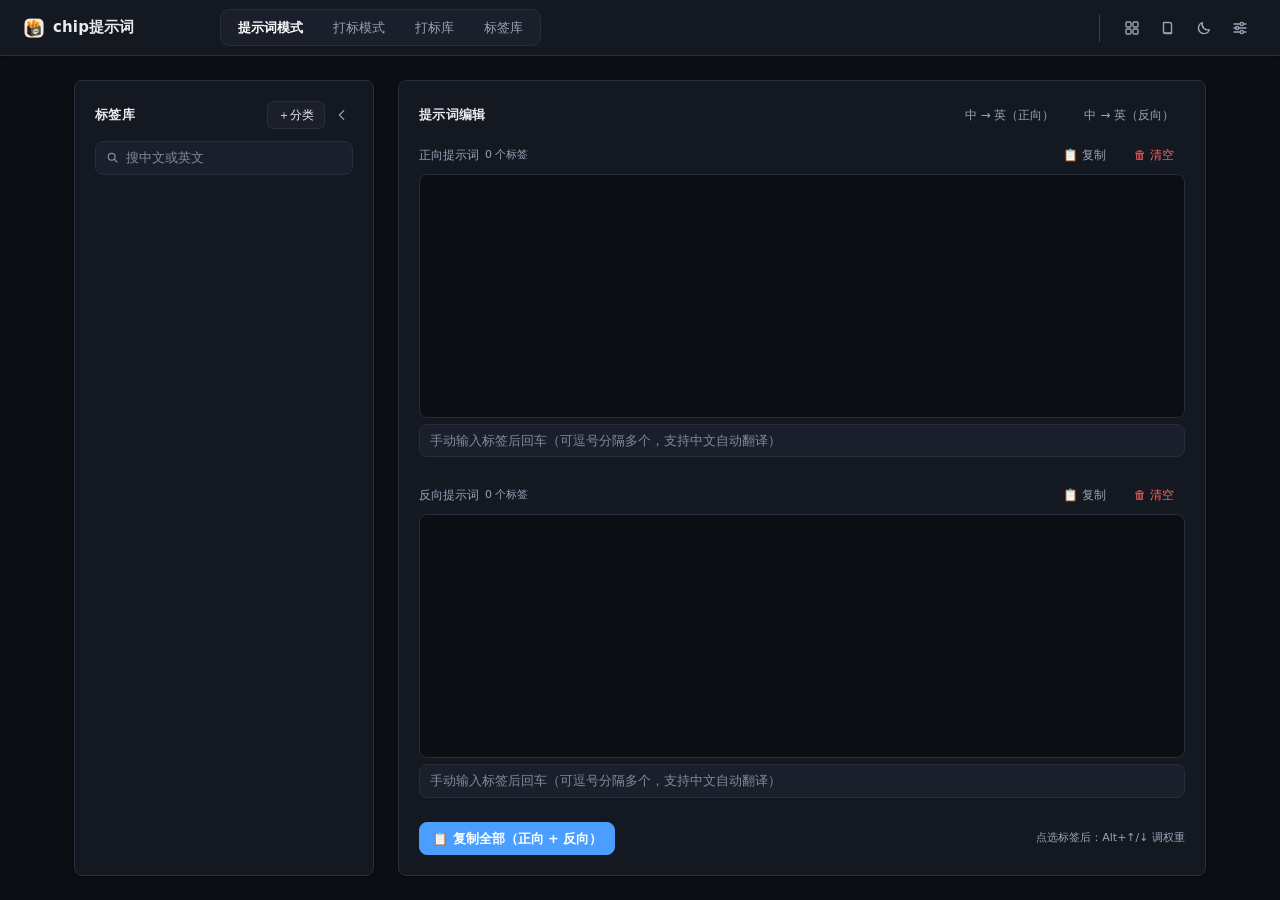
<file: 程序/ui/index.html>
<!DOCTYPE html>
<html lang="zh-CN" data-theme="dark">
<head>
<meta charset="utf-8">
<title>chip提示词</title>
<link rel="stylesheet" href="style.css">
<link rel="stylesheet" href="shell.css">
</head>
<body>

<header class="top">
  <div class="brand">chip提示词</div>
  <div class="nav-scroll">
    <div class="modes">
      <span class="mode-ind" id="modeInd" aria-hidden="true"></span>
      <button class="mode-btn active" data-mode="prompt">提示词模式</button>
      <button class="mode-btn" data-mode="caption">打标模式</button>
      <button class="mode-btn" data-mode="repo">打标库</button>
      <button class="mode-btn" data-mode="taglib" id="modeTaglib">标签库</button>
    </div>
  </div>
  <div class="top-actions">
    <span class="top-sep" aria-hidden="true"></span>
    <span id="tip" class="top-tip"></span>
    <button class="btn ghost tiny icon" id="btnPlugins" hidden title="已安装的插件（插件目录里检测到才显示）" aria-label="插件">
      <svg viewBox="0 0 16 16" fill="none" stroke="currentColor" stroke-width="1.4" stroke-linecap="round" stroke-linejoin="round" aria-hidden="true"><rect x="2" y="2" width="5" height="5" rx="1.2"/><rect x="9" y="2" width="5" height="5" rx="1.2"/><rect x="2" y="9" width="5" height="5" rx="1.2"/><rect x="9" y="9" width="5" height="5" rx="1.2"/></svg>
    </button>
    <button class="btn ghost tiny icon" id="btnTagLib" onclick="openTagLib()" title="打开标签库：分类浏览、搜索、右键/拖拽管理标签" aria-label="标签库">
      <svg viewBox="0 0 16 16" fill="none" stroke="currentColor" stroke-width="1.4" stroke-linecap="round" stroke-linejoin="round" aria-hidden="true"><path d="M3.5 2.5h6.2a1.8 1.8 0 0 1 1.8 1.8v9.2H5.3A1.8 1.8 0 0 1 3.5 11.7V2.5Z"/><path d="M3.5 11.5A1.8 1.8 0 0 0 5.3 13h6.2"/></svg>
    </button>
    <button class="btn ghost tiny icon" id="btnTheme" title="切换深色 / 浅色主题" aria-label="切换主题">
      <svg viewBox="0 0 16 16" fill="none" stroke="currentColor" stroke-width="1.4" stroke-linecap="round" stroke-linejoin="round" aria-hidden="true"><path d="M13.4 9.6A5.6 5.6 0 0 1 6.4 2.6a5.6 5.6 0 1 0 7 7Z"/></svg>
    </button>
    <button class="btn ghost tiny icon" id="btnSettings" title="设置" aria-label="设置">
      <svg viewBox="0 0 16 16" fill="none" stroke="currentColor" stroke-width="1.4" stroke-linecap="round" stroke-linejoin="round" aria-hidden="true"><path d="M2 4h6.2M11.6 4H14M2 8h2.6M7 8H14M2 12h6.2M11.6 12H14"/><circle cx="9.8" cy="4" r="1.6"/><circle cx="5.2" cy="8" r="1.6"/><circle cx="9.8" cy="12" r="1.6"/></svg>
    </button>
  </div>
</header>

<main class="main">

  <!-- ============ 左侧：标签库 ============ -->
  <section class="panel col-left pane" id="tagPanel">
    <button class="pane-rail" type="button" onclick="togglePane('tagPanel')" title="展开标签库" aria-expanded="false">标签库</button>
    <div class="panel-head">
      <h3>标签库</h3>
      <div class="pane-actions">
        <span class="counter" id="tagCnt"></span>
        <button class="btn tiny" onclick="addCategory()">＋分类</button>
        <button class="pane-toggle" type="button" onclick="togglePane('tagPanel')" title="折叠标签库" aria-label="折叠标签库" aria-expanded="true">
          <svg viewBox="0 0 16 16" fill="none" stroke="currentColor" stroke-width="1.4" stroke-linecap="round" aria-hidden="true"><path d="M10 3 5 8l5 5"/></svg>
        </button>
      </div>
    </div>
    <input class="search" id="search" placeholder="搜中文或英文">
    <div class="tabs" id="tabs"></div>
    <div class="tag-list" id="tagList"></div>
    <div class="add-tag-row" id="addTagRow" hidden>
      <button class="btn tiny ghost" style="width:100%" onclick="openTagCreate('main')" title="在当前选中的分类下创建新标签（名称+内容）">＋ 新建标签</button>
    </div>
  </section>

  <div class="splitter main-splitter" id="splitLeft" role="separator" aria-orientation="vertical" aria-label="拖动调整标签库宽度" title="拖动调整宽度"></div>

  <!-- ============ 提示词模式 ============ -->
  <section class="panel col-right" id="viewPrompt">
    <div class="panel-head">
      <h3>提示词编辑</h3>
      <div class="row">
        <button class="btn tiny ghost" onclick="doTranslate('pos')">中 → 英（正向）</button>
        <button class="btn tiny ghost" onclick="doTranslate('neg')">中 → 英（反向）</button>
      </div>
    </div>

    <div class="editor-box">
      <div class="editor-head">
        <span class="name">正向提示词 <b class="en-label">Positive</b></span>
        <span class="counter" id="cntPos">0 个标签</span>
        <span style="margin-left:auto"></span>
        <button class="btn tiny ghost" onclick="copyPrompt('pos')">📋 复制</button>
        <button class="btn tiny ghost danger" onclick="clearPrompt('pos')">🗑 清空</button>
      </div>
      <div class="tagbox" id="posBox"></div>
      <div class="suggest-wrap">
        <input class="input" id="posAdd" placeholder="手动输入标签后回车（可逗号分隔多个，支持中文自动翻译）">
        <div class="suggest-list" id="posSug"></div>
      </div>
    </div>

    <div class="editor-box" style="margin-top:12px">
      <div class="editor-head">
        <span class="name">反向提示词 <b class="en-label">Negative</b></span>
        <span class="counter" id="cntNeg">0 个标签</span>
        <span style="margin-left:auto"></span>
        <button class="btn tiny ghost" onclick="copyPrompt('neg')">📋 复制</button>
        <button class="btn tiny ghost danger" onclick="clearPrompt('neg')">🗑 清空</button>
      </div>
      <div class="tagbox" id="negBox"></div>
      <div class="suggest-wrap">
        <input class="input" id="negAdd" placeholder="手动输入标签后回车（可逗号分隔多个，支持中文自动翻译）">
        <div class="suggest-list" id="negSug"></div>
      </div>
    </div>

    <div class="row" style="margin-top:12px">
      <button class="btn accent" onclick="copyPrompt('all')">📋 复制全部（正向 + 反向）</button>
      <span class="counter" style="margin-left:auto">点选标签后：Alt+↑/↓ 调权重</span>
    </div>
  </section>

  <!-- ============ 打标模式 ============ -->
  <section class="panel col-right" id="viewCaption" style="display:none">
    <div class="cap-wrap">
      <div class="cap-left">
        <div class="cap-bar">
          <button class="btn tiny cap-open" type="button" onclick="openFolder()" title="打开图片文件夹">
            <svg viewBox="0 0 16 16" fill="none" stroke="currentColor" stroke-width="1.4" stroke-linecap="round" stroke-linejoin="round" aria-hidden="true"><path d="M2 4.5A1.5 1.5 0 0 1 3.5 3h3l1.2 1.5h4.8A1.5 1.5 0 0 1 14 6v5.5A1.5 1.5 0 0 1 12.5 13h-9A1.5 1.5 0 0 1 2 11.5v-7Z"/></svg>
            <span>打开文件夹</span>
          </button>
          <span id="folderName" class="cap-path muted" title=""></span>
          <span id="capProgress" class="cap-prog"></span>
          <div class="cap-bar-right">
            <span id="imgIdx" class="cap-file"></span>
            <details class="more">
              <summary class="btn tiny ghost more-btn" title="更多操作">更多</summary>
              <div class="more-menu">
                <button class="btn tiny ghost" type="button" onclick="gotoNextEmpty();this.closest('details').open=false">下一张未打标</button>
              </div>
            </details>
          </div>
        </div>
        <div id="bigimg" class="bigimg"></div>
        <div class="thumbs" id="thumbs"></div>
      </div>

      <div class="splitter" id="splitRight" role="separator" aria-orientation="vertical" aria-label="拖动调整右侧标签栏宽度" title="拖动调整宽度"></div>

      <div class="cap-right pane" id="capRight">
        <button class="pane-rail" type="button" onclick="togglePane('capRight')" title="展开当前图片标签" aria-expanded="false">当前图片标签</button>
        <div class="panel-head">
          <h3>当前图片标签</h3>
          <div class="pane-actions">
            <span class="counter" id="capCnt">0 个</span>
            <button class="pane-toggle" type="button" onclick="togglePane('capRight')" title="折叠当前图片标签" aria-label="折叠当前图片标签" aria-expanded="true">
              <svg viewBox="0 0 16 16" fill="none" stroke="currentColor" stroke-width="1.4" stroke-linecap="round" aria-hidden="true"><path d="M6 3l5 5-5 5"/></svg>
            </button>
          </div>
        </div>
        <div class="cap-row">
          <input class="input" id="triggerInput" placeholder="触发词（导出时排第一行）">
          <button class="btn tiny" type="button" onclick="setTrigger()">设为触发词</button>
        </div>
        <label class="check"><input type="checkbox" id="triggerOnly"> 仅本张（不勾 = 整个文件夹共用）</label>

        <div class="tagbox" id="capTags" style="flex:none;min-height:240px;max-height:560px;margin-top:8px"></div>
        <div class="cap-row">
          <input class="input" id="capAdd" placeholder="手动输入标签后回车（可逗号分隔多个，支持中文自动翻译）">
        </div>
        <div class="cap-row cap-tools">
          <button class="btn tiny" type="button" onclick="translateAll(cur().tags, renderCapTags)">🌐 一键翻译</button>
          <button class="btn tiny" type="button" onclick="translateAllFolder()">🌐 翻译全部</button>
        </div>
        <div class="hint">补齐当前图 / 本文件夹所有图标签的中英文对照</div>

        <div class="cap-actions">
          <button class="btn tiny accent" id="btnExport" onclick="exportAll()">📤 统一导出</button>
          <button class="btn tiny ghost" id="btnApply" onclick="askApplyAll()">应用到全部</button>
          <button class="btn tiny" type="button" onclick="clearCaption()">清除当前图</button>
          <button class="btn tiny accent" id="btnFinishRecap" onclick="exitRecaption()" hidden>✓ 完成打标</button>
        </div>
        <div class="hint">自动暂存 · 统一导出一份写全部 .txt</div>
        <div class="cap-danger">
          <button class="btn tiny ghost danger" type="button" onclick="clearAllCaptions()">清空全部</button>
          <button class="btn tiny ghost danger" type="button" onclick="deleteAllRecords()">🗑 删除全部记录</button>
        </div>

        <hr class="sep">
        <div class="panel-head"><h3>打标库</h3></div>
        <div class="cap-row cap-tools">
          <button class="btn tiny" type="button" onclick="saveToRepo()">💾 存入库</button>
          <button class="btn tiny" type="button" onclick="saveAllToRepo()">💾 全部存入库</button>
          <button class="btn tiny ghost" type="button" onclick="switchMode('repo')">📂 打开仓库</button>
        </div>
        <div class="hint">图片会复制一份进库，原图删了库里还在；「全部存入库」= 当前文件夹里所有已打标的图</div>
      </div>
    </div>
  </section>

  <!-- ============ 打标库（独立模块） ============ -->
  <section class="panel col-right" id="viewRepo" style="display:none">
    <div class="panel-head">
      <h3>打标库 · 通用存储</h3>
      <div class="row">
        <input class="search" id="repoSearch" placeholder="按标签或文件名搜索" style="width:200px">
        <button class="btn tiny ghost" id="btnSelMode" onclick="toggleSelMode()">选择</button>
        <span class="counter" id="repoCnt">0 项</span>
        <button class="btn tiny" onclick="translateRepoPending()">🌐 翻译未翻译</button>
        <button class="btn tiny" onclick="openRepoAdd()">➕ 手动添加</button>
        <button class="btn tiny ghost danger" onclick="askClearRepo()">清空仓库</button>
      </div>
    </div>
    <div class="repo-batch" id="repoBatch" hidden>
      <span id="selCount">已选 0 项</span>
      <button class="btn tiny accent" onclick="recaptionSelected()">再次打标</button>
      <button class="btn tiny" onclick="moveSelected()">移动到文件夹</button>
      <button class="btn tiny" onclick="repoToPrompt(selectedRepoItems(), &quot;pos&quot;)" title="把选中条目的标签追加到正向提示词">📥 调用到正向</button>
      <button class="btn tiny" onclick="repoToPrompt(selectedRepoItems(), &quot;neg&quot;)" title="把选中条目的标签追加到反向提示词">📥 调用到反向</button>
      <button class="btn tiny ghost danger" onclick="deleteSelected()">删除</button>
      <button class="btn tiny ghost" onclick="toggleSelMode()">取消</button>
    </div>
    <div class="hint">通用存储：与当前打开的文件夹无关，任何图打完标都能存进来，程序关掉也保留；之后打任何图都能从这里调出标签</div>
    <div class="repo-main">
      <aside class="repo-side" id="repoSide"></aside>
      <div class="repo-grid" id="repoGrid"></div>
    </div>
    <div class="hint">单击选中（Ctrl 加减选、Shift 连选、Ctrl+A 全选）；双击看大图；右键出菜单：查看 / 调用正向·反向 / 移动到文件夹 / 复制路径 / 删除；把卡片拖到左边文件夹即可移动</div>
  </section>

  <!-- 打标库卡片右键菜单 -->
  <div class="ctx-menu" id="repoItemCtx" hidden></div>

  <!-- ============ 标签库（独立模块，与打标库同款布局） ============ -->
  <section class="panel col-right" id="viewTagLib" style="display:none">
    <div class="panel-head">
      <h3>标签库 · 分类管理 <span class="counter" id="tagLibCnt">0 个</span></h3>
      <div class="row" style="margin-left:auto">
        <input class="search" id="tagLibSearch" placeholder="搜标签（中/英）" style="width:200px" oninput="renderTagLib()">
        <button class="btn tiny accent" onclick="openTagCreate()">＋ 新建标签</button>
        <button class="btn tiny ghost" onclick="addCategory()">＋ 新建分类</button>
        <button class="btn tiny ghost tl-close" onclick="closeTagLib()" title="关闭（Esc）">✕</button>
      </div>
    </div>
    <div class="hint">左侧分类可展开出「二级分类」；右键标签：复制 / 移动 / 重命名 / 删除（Ctrl/Shift 多选可批量）；右键分类或二级分类：新建 / 重命名 / 删除；拖卡片到左侧分类或二级分类即移动</div>
    <div class="repo-main">
      <aside class="repo-side" id="tagLibSide"></aside>
      <div class="taglib-grid" id="tagLibGrid"></div>
    </div>
  </section>

  <!-- 打标库文件夹右键菜单（文件管理器逻辑） -->
  <div class="ctx-menu" id="repoCtx" hidden>
    <button id="repoCtxNew" onclick="ctxNewFolder()">新建文件夹</button>
    <button id="repoCtxRename" onclick="ctxRenameFolder()">重命名</button>
    <button id="repoCtxDel" onclick="ctxDeleteFolder()">删除文件夹</button>
  </div>

  <!-- 标签库悬浮弹窗（设置=popup 时启用；内部动态装入 #viewTagLib 节点，保持唯一一份 DOM） -->
  <div class="mask" id="tagLibMask" hidden onclick="if(event.target===this)closeTagLib()">
    <div class="dialog" style="width:820px;height:min(680px,86vh);display:flex;flex-direction:column;overflow:hidden"></div>
  </div>

  <!-- 标签示例图查看大图（翻页 / 删除） -->
  <div class="mask" id="tagImgMask" hidden onclick="if(event.target===this)closeTagImages()">
    <div class="tag-img-box">
      <img id="tiImg" alt="示例图">
      <div class="tag-img-bar">
        <button class="btn tiny ghost" onclick="tiNav(-1)" title="上一张">‹</button>
        <span id="tiCnt" class="counter">1 / 1</span>
        <button class="btn tiny ghost" onclick="tiNav(1)" title="下一张">›</button>
        <button class="btn tiny ghost" onclick="tiMove(-1)" title="前移一张（调整顺序）">◀ 左移</button>
        <button class="btn tiny ghost" onclick="tiMove(1)" title="后移一张">右移 ▶</button>
        <button class="btn tiny ghost" onclick="tiSetCover()" title="设为封面（卡片缩略图显示这张）">★ 封面</button>
        <button class="btn tiny ghost" onclick="tiReplace()" title="用新图片替换这张">🔄 替换</button>
        <button class="btn tiny ghost danger" onclick="tiDel()">🗑 删除</button>
        <button class="btn tiny" onclick="closeTagImages()">关闭</button>
      </div>
    </div>
  </div>

</main>

<!-- ============ 设置弹层 ============ -->
<div class="mask" id="mask" hidden>
  <div class="dialog" style="width:760px">
    <div class="dialog-head">
      <h3>设置</h3>
      <button class="btn tiny ghost" onclick="closeSettings()">关闭</button>
    </div>
    <div class="set-wrap">
      <aside class="set-nav" id="setNav">
        <div class="set-nav-item" data-sec="api">🌐 翻译</div>
        <div class="set-nav-item" data-sec="look">🎨 外观</div>
        <div class="set-nav-item" data-sec="type">⌨ 输入习惯</div>
        <div class="set-nav-item" data-sec="disp">🏷 标词显示</div>
        <div class="set-nav-item" data-sec="lib">📚 标签库</div>
        <div class="set-nav-item" data-sec="cache">🗂 缓存</div>
        <div class="set-nav-item" data-sec="fmt">🧹 格式化</div>
      </aside>
      <div class="set-body">

      <section class="set-sec" data-sec="api">
      <div class="label">默认翻译引擎</div>
      <select class="input" id="setApi"></select>
      <div class="hint" style="margin:6px 0 10px;padding:8px 10px;background:var(--panel2);border-radius:8px">
        首次启动默认用程序内置接口（免费），开箱即用。想换引擎在这里选，或选「自定义（OpenAI 兼容）」填自己的接口地址 / 密钥 / 模型
      </div>
      <div id="apiConfig"></div>
      </section>

      <section class="set-sec" data-sec="look">
      <div class="label">界面主题</div>
      <select class="input" id="setTheme">
        <option value="dark">深色</option>
        <option value="light">浅色</option>
      </select>

      <div class="label" style="margin-top:12px">当前图光圈颜色</div>
      <div class="row" id="ringSwatches" style="margin:0 0 10px;align-items:center"></div>

      <label class="check" style="margin-top:10px"><input type="checkbox" id="setNoAnim"> 关闭界面动画</label>
      <div class="hint" style="margin:0">关掉视图切换、分类展开、卡片淡入等所有动效；内容直接显示、响应更快。保存后立即生效，重启后保持</div>
      </section>

      <section class="set-sec" data-sec="type">
      <label class="check"><input type="checkbox" id="setAutoAdd"> 输入标词后自动添加（打逗号即入框，不用按回车，中文自动翻译）</label>
      <div class="hint" style="margin:0 0 6px">未勾选时，仍需按回车添加（逗号仅用于分隔）</div>
      <label class="check"><input type="checkbox" id="setAutoIdle"> 停手一会儿也自动入框（不打逗号也行）</label>
      <div class="row" style="margin:0 0 6px">
        <span class="hint">停顿</span>
        <input class="input" id="setIdleSec" type="number" min="0.5" max="5" step="0.5" value="1.5" style="width:70px">
        <span class="hint">秒后自动添加（0.5 ~ 5 秒）</span>
      </div>

      <div class="label" style="margin-top:12px">标签分隔符</div>
      <input class="input" id="setSep" value=", ">
      <div class="hint" style="margin:4px 0 0">导出 .txt 与复制提示词时，标签之间用什么隔开</div>

      <div class="label" style="margin-top:12px">更多</div>
      <div class="row">
        <button class="btn tiny ghost" id="btnGp" title="全局提示词面板：在微信、记事本等任何输入框一键整段填入（开发中）">📋 全局粘贴板（开发中）</button>
      </div>
      <div class="hint" style="margin:4px 0 0">开发中的功能不占顶栏主位，需要时从这里打开</div>
      </section>

      <section class="set-sec" data-sec="disp">
      <div class="row" style="margin:0 0 4px">
        <span class="hint" style="width:70px">打标框</span>
        <select class="input" id="setDispCap" style="width:180px">
          <option value="both">双语（英文 + 中文）</option>
          <option value="zh">仅中文</option>
          <option value="en">仅英文</option>
        </select>
      </div>
      <div class="row" style="margin:0 0 4px">
        <span class="hint" style="width:70px">标签库</span>
        <select class="input" id="setDispLib" style="width:180px">
          <option value="both">双语（英文 + 中文）</option>
          <option value="zh">仅中文</option>
          <option value="en">仅英文</option>
        </select>
      </div>
      <div class="row" style="margin:0 0 6px">
        <span class="hint" style="width:70px">打标库</span>
        <select class="input" id="setDispRepo" style="width:180px">
          <option value="both">双语（英文 + 中文）</option>
          <option value="zh">仅中文</option>
          <option value="en">仅英文</option>
        </select>
      </div>
      <div class="hint" style="margin:0 0 6px">三处可各自独立设置；没有中文翻译的自动显示英文</div>
      <div class="hint" style="margin:0">导出的 .txt 始终用英文，不受此设置影响</div>
      </section>

      <section class="set-sec" data-sec="cache">
      <div class="label">缩略图缓存</div>
      <div class="row" style="margin:0 0 6px">
        <span class="hint" id="thumbCacheInfo">正在统计…</span>
        <span style="margin-left:auto"></span>
        <button class="btn tiny ghost" onclick="refreshThumbCacheInfo()">刷新</button>
        <button class="btn tiny ghost danger" onclick="clearThumbCache()">🧹 立即清理</button>
      </div>
      <div class="hint" style="margin:0 0 10px">缓存只是显示用的小图，删掉不影响原图、标签和打标库，下次打开会自动重新生成（首次会稍慢一点）</div>

      <div class="label">启动时自动清理</div>
      <select class="input" id="setThumbAuto" style="width:260px">
        <option value="0">从不（缓存一直留着）</option>
        <option value="7">清理超过 7 天的</option>
        <option value="30">清理超过 30 天的</option>
        <option value="-1">每次启动全部清理</option>
      </select>
      <div class="hint" style="margin:4px 0 10px">按缓存文件的生成时间算；设为「从不」则只增不减</div>

      <label class="check"><input type="checkbox" id="setThumbMem"> 记住本次打开的缩略图（切换视图、重绘更快）</label>
      <div class="hint" style="margin:0">同一张图在一个会话里只编码一次；占的是内存，关掉程序就释放</div>
      </section>

      <section class="set-sec" data-sec="fmt">
      <div class="hint" style="margin:0;padding:10px 12px;background:var(--panel2);border-radius:8px">
        格式化：清空 <b>data</b> 文件夹（标签库、打标库、设置、缓存都在里面），让程序回到刚装好的状态。
      </div>
      </section>

      <section class="set-sec" data-sec="lib">
      <div class="label">标签库界面</div>
      <select class="input" id="setTaglibView" style="width:240px">
        <option value="tab">主界面页签（与打标库同款）</option>
        <option value="popup">悬浮弹窗</option>
      </select>
      <div class="hint" style="margin:4px 0 12px">标签库用「主界面页签」整屏显示（顶部有页签），还是点右上角「📚 标签库」时用「悬浮弹窗」打开；保存后立即生效</div>
      <div class="label">标签染色</div>
      <select class="input" id="setColorMode" style="width:240px">
        <option value="off">关闭（默认样式）</option>
        <option value="category">按分类统一上色（同分类下所有标签同色）</option>
        <option value="individual">每个标签独立上色（每张卡片各自颜色）</option>
        <option value="hybrid">混合模式（分类底色为默认，单张可单独覆盖）</option>
      </select>
      <div class="hint" style="margin:4px 0 12px">开启后：<b>按分类</b>在左侧分类项点🎨色点选色；<b>独立/混合</b>模式把鼠标移到标签卡片上、点右上角🎨给单张卡片上色（混合模式下分类色为默认底，单张设色则覆盖）。选色支持预设色 + 自定义取色器 + 清除</div>
      <label class="check"><input type="checkbox" id="setLazyRender"> 海量卡片懒渲染（标签/打标网格只渲染视口内卡片）</label>
      <div class="hint" style="margin:0">标签特别多（几千/上万）时更顺滑；若出现滚动条轻微跳动或布局异常，关掉即可恢复</div>
      <div class="label" style="margin-top:12px">标签库维护</div>
      <div class="row" style="margin:4px 0 0">
        <button class="btn tiny" onclick="exportTagsBackup()">📤 导出备份</button>
        <button class="btn tiny" onclick="importTagsBackup()">📥 导入备份</button>
        <button class="btn tiny ghost danger" onclick="clearAllTagColors()">🧹 清除全部颜色</button>
      </div>
      <div class="hint" style="margin:6px 0 4px">导出：把当前标签库存成 JSON 备份，含自建的分类与标词；换电脑、重装前导一份，之后可导回</div>
      <div class="hint" style="margin:0 0 8px">导入：选之前导出的 JSON 恢复标签库；<b>会替换当前内容</b>，建议先导出一份</div>
      <div class="hint" id="setPluginHint" style="margin:0" hidden>奥术秘典导入在顶栏「🧩 插件」浮层里。</div>
      </section>

      </div>
    </div>
    <div class="dialog-foot">
      <button class="btn" onclick="saveSettings()">保存</button>
    </div>
  </div>
</div>

<!-- ============ 查看库内图片 ============ -->
<div class="mask" id="repoViewMask" hidden>
  <div class="dialog" style="width:640px">
    <div class="dialog-head">
      <h3 id="rvName">图片</h3>
      <button class="btn tiny ghost" onclick="closeRepoView()">关闭</button>
    </div>
    <div class="dialog-body">
      <div id="rvImg" style="height:280px;border-radius:8px;display:grid;place-items:center;color:#fff;font-size:52px;background:var(--panel2)"></div>
      <div class="label">来源</div>
      <div id="rvSrc" class="hint" style="margin:0"></div>
      <div class="label">标签</div>
      <div id="rvTags" class="tags" style="border:1px solid var(--border);border-radius:8px;max-height:140px;padding:8px"></div>
    </div>
    <div class="dialog-foot">
      <span class="hint" style="float:left">查看的是库内图片副本，不依赖原文件夹</span>
      <button class="btn ghost" onclick="closeRepoView()">关闭</button>
      <button class="btn" id="rvTranslate" onclick="translateRepoView()" hidden>🌐 补翻译</button>
      <button class="btn" onclick="recaptionOne(repoTarget)">🔁 重新打标</button>
      <button class="btn" onclick="repoToPrompt([repoTarget], &quot;pos&quot;)">📥 调用正向</button>
      <button class="btn" onclick="repoToPrompt([repoTarget], &quot;neg&quot;)">📥 调用反向</button>
    </div>
  </div>
</div>

<!-- ============ 插件浮层（由 boot() 检测插件后才显示顶栏入口） ============ -->
<div class="mask" id="pluginMask" hidden onclick="if(event.target===this)closePlugins()">
  <div class="dialog plugin-dialog">
    <div class="dialog-head">
      <h3>🧩 插件</h3>
      <button class="btn tiny ghost" onclick="closePlugins()">关闭</button>
    </div>
    <div class="plugin-wrap">
      <aside class="plugin-nav" id="pluginNav"></aside>
      <div class="plugin-body" id="pluginBody"></div>
    </div>
  </div>
</div>

<!-- ============ 自定义光圈颜色（自制取色器） ============ -->
<div class="mask" id="ringPickerMask" hidden onclick="if(event.target===this)closeRingPicker(false)">
  <div class="dialog" style="width:300px">
    <div class="dialog-head"><h3>自定义颜色</h3></div>
    <div class="dialog-body">
      <canvas id="svCanvas" width="240" height="160"
              style="width:100%;display:block;border-radius:8px;border:1px solid var(--border);cursor:crosshair"></canvas>
      <div id="hueBar" style="margin-top:10px;height:16px;border-radius:8px;cursor:pointer;position:relative;border:1px solid var(--border);background:linear-gradient(90deg,#ff0000,#ffff00,#00ff00,#00ffff,#0000ff,#ff00ff,#ff0000)">
        <div id="hueKnob" style="position:absolute;top:-2px;width:10px;height:20px;border-radius:3px;background:#fff;box-shadow:0 0 0 1px rgba(0,0,0,.7);pointer-events:none"></div>
      </div>
      <div class="row" style="margin-top:10px;align-items:center">
        <span id="svPreview" style="width:34px;height:34px;border-radius:8px;border:1px solid var(--border);flex:0 0 auto"></span>
        <input class="input" id="svHex" maxlength="7" style="width:110px">
        <span class="hint">点上方选深浅，拖色相条换色系</span>
      </div>
    </div>
    <div class="dialog-foot">
      <button class="btn ghost" onclick="closeRingPicker(false)">取消</button>
      <button class="btn" onclick="closeRingPicker(true)">确定</button>
    </div>
  </div>
</div>

<!-- ============ 通用二次确认（代替浏览器原生 confirm） ============ -->
<div class="mask" id="uiConfirmMask" hidden onclick="if(event.target===this)uiConfirmResolve(false)">
  <div class="dialog" style="width:auto;min-width:440px;max-width:min(90vw,680px)">
    <div class="dialog-head">
      <h3 id="ucTitle">确认</h3>
    </div>
    <div class="dialog-body" id="ucBody" style="line-height:2"></div>
    <div class="dialog-foot" id="ucFoot">
      <button class="btn ghost" onclick="uiConfirmResolve(false)">取消</button>
      <button class="btn" id="ucOk" onclick="uiConfirmResolve(true)">确定</button>
    </div>
  </div>
</div>

<!-- ============ 程序内输入弹窗（代替浏览器原生 prompt） ============ -->
<div class="mask" id="uiPromptMask" hidden onclick="if(event.target===this)uiPromptResolve(false)">
  <div class="dialog" style="width:420px">
    <div class="dialog-head"><h3 id="upTitle">输入</h3></div>
    <div class="dialog-body">
      <div class="label" id="upLabel" style="margin:0 0 6px"></div>
      <input class="input" id="upInput" style="width:100%" maxlength="50"
             placeholder="" autocomplete="off">
    </div>
    <div class="dialog-foot">
      <button class="btn ghost" onclick="uiPromptResolve(false)">取消</button>
      <button class="btn" id="upOk" onclick="uiPromptResolve(true)">确定</button>
    </div>
  </div>
</div>

<!-- ============ 删除确认 ============ -->
<div class="mask" id="repoDelMask" hidden>
  <div class="dialog" style="width:440px">
    <div class="dialog-head">
      <h3>从打标库删除</h3>
      <button class="btn tiny ghost" onclick="closeRepoDel()">取消</button>
    </div>
    <div class="dialog-body">
      <div id="rdName" style="margin-bottom:10px;font-weight:600"></div>
      <div class="hint" style="margin:0">库里存有该图片的副本，请选择删除方式：</div>
    </div>
    <div class="dialog-foot">
      <button class="btn ghost" onclick="doRepoDel(false)">只从库中移除（保留图片副本）</button>
      <button class="btn" style="background:var(--danger)" onclick="doRepoDel(true)">同时删除库内图片</button>
    </div>
  </div>
</div>

<!-- ============ 手动添加到打标库 ============ -->
<div class="mask" id="repoAddMask" hidden>
  <div class="dialog" style="width:620px">
    <div class="dialog-head">
      <h3>手动添加到打标库</h3>
      <button class="btn tiny ghost" onclick="closeRepoAdd()">关闭</button>
    </div>
    <div class="dialog-body">
      <div class="row">
        <button class="btn tiny" onclick="pickAddImages()">🖼 选择图片（可多选）</button>
        <span class="hint" id="addImgCount"></span>
      </div>
      <div class="add-imgs" id="addImgs"></div>

      <div class="label">标签（输入后回车，可逗号分隔多个，支持中文自动翻译）</div>
      <input class="input" id="addTagInput" placeholder="例如：1girl, 长发, 微笑" style="width:100%">
      <div class="tagbox" id="addTagsBox" style="min-height:70px;max-height:200px;margin-top:6px"></div>
      <div class="row" style="margin-top:6px">
        <button class="btn tiny" onclick="translateAll(addDraft.tags, renderAddTags)">🌐 一键翻译</button>
        <span class="hint">补齐所有标签的中英文对照</span>
      </div>

      <div class="label">触发词（可选，导出时排第一位）</div>
      <input class="input" id="addTrigger" placeholder="例如：mychar" style="width:100%">

      <div class="hint" style="margin-top:10px">图片会复制一份进库；选多张时，这套标签会应用到每一张</div>
    </div>
    <div class="dialog-foot">
      <button class="btn ghost" onclick="closeRepoAdd()">取消</button>
      <button class="btn" onclick="submitRepoAdd()">存入打标库</button>
    </div>
  </div>
</div>

<!-- ============ 应用到全部 ============ -->
<div class="mask" id="applyMask" hidden>
  <div class="dialog" style="width:440px">
    <div class="dialog-head">
      <h3>应用到全部</h3>
      <button class="btn tiny ghost" onclick="closeApply()">取消</button>
    </div>
    <div class="dialog-body">
      <div id="applyInfo" style="margin-bottom:10px"></div>
      <label class="check"><input type="checkbox" id="applyOnlyEmpty"> 只追加到还没打标的图</label>
      <div class="hint">这是编辑动作，只改暂存的标签；要写进 .txt 仍需点「统一导出」</div>
    </div>
    <div class="dialog-foot">
      <button class="btn" onclick="doApplyAll()">确认追加</button>
    </div>
  </div>
</div>

<div class="toast" id="toast" hidden></div>

<script src="app.js"></script>
<!-- 新建标签弹窗（标签名称 + 标签内容） -->
<div class="mask" id="tagCreateMask" hidden onclick="if(event.target===this)closeTagCreate()">
  <div class="dialog" style="width:480px">
    <div class="dialog-head">
      <h3 id="tcTitle">＋ 新建标签</h3>
      <button class="btn tiny ghost" onclick="closeTagCreate()">取消</button>
    </div>
    <div class="dialog-body">
      <div class="hint" style="margin-bottom:4px">所属分类路径（可逐级展开下一级）</div>
      <div id="tcPath" style="margin-bottom:10px"></div>
      <div class="hint" style="margin-bottom:4px">标签名称</div>
      <input class="input" id="tcName" placeholder="显示在标签库里的名字，如：风格1" style="width:100%;margin-bottom:10px" onkeydown="if(event.key==='Enter')saveTagCreate()">
      <div class="hint" style="margin-bottom:4px">标签内容</div>
      <textarea class="input" id="tcContent" rows="5" placeholder="实际插入提示词的内容（可多行/含逗号；留空则与名称相同）" style="width:100%;resize:vertical"></textarea>
    </div>
    <div class="dialog-foot">
      <button class="btn ghost" onclick="closeTagCreate()">✕ 取消</button>
      <button class="btn accent" onclick="saveTagCreate()">✓ 保存</button>
    </div>
  </div>
</div>

<!-- 重命名标签弹窗（标签名称 + 标签内容） -->
<div class="mask" id="tagRenameMask" hidden onclick="if(event.target===this)closeTagRename()">
  <div class="dialog" style="width:480px">
    <div class="dialog-head">
      <h3 id="trTitle">重命名标签</h3>
      <button class="btn tiny ghost" onclick="closeTagRename()">取消</button>
    </div>
    <div class="dialog-body">
      <div class="hint" style="margin-bottom:4px">标签名称</div>
      <input class="input" id="trName" placeholder="显示在标签库里的名字，如：风格1" style="width:100%;margin-bottom:10px" onkeydown="if(event.key==='Enter')saveTagRename()">
      <div class="hint" style="margin-bottom:4px">标签内容</div>
      <textarea class="input" id="trContent" rows="5" placeholder="实际插入提示词的内容（可多行/含逗号；留空则与名称相同）" style="width:100%;resize:vertical"></textarea>

      <div class="hint" style="margin:10px 0 4px">示例图（第一张为卡片封面；可点「＋添加图片」，也可直接把图片拖进下面区域）</div>
      <div class="tr-imgs" id="trImgs"></div>
      <input type="file" id="trImgFile" accept="image/*" multiple hidden onchange="trAddFiles(this.files)">
      <div class="row" style="margin-top:6px">
        <button class="btn tiny ghost" onclick="$('#trImgFile').click()">＋ 添加图片</button>
      </div>

      <div class="hint" style="margin:10px 0 4px">标签颜色</div>
      <div class="row">
        <span id="trColorSw" class="tr-color-sw" title="当前颜色"></span>
        <button class="btn tiny ghost" onclick="trPickColor()">🎨 选择颜色</button>
        <button class="btn tiny ghost danger" id="trColorClear" hidden onclick="trClearColor()">清除颜色</button>
      </div>
      <div class="hint" id="trColorHint" style="margin-top:4px"></div>
    </div>
    <div class="dialog-foot">
      <button class="btn ghost" onclick="closeTagRename()">✕ 取消</button>
      <button class="btn accent" onclick="saveTagRename()">✓ 保存</button>
    </div>
  </div>
</div>


<script>
/* 打标模式：左右两栏折叠（只切换 class，不改业务状态） */
function togglePane(id){
  var p = document.getElementById(id);
  if (!p) return;
  p.classList.toggle("collapsed");
  var on = !p.classList.contains("collapsed");
  p.querySelectorAll(".pane-toggle,.pane-rail").forEach(function(b){
    b.setAttribute("aria-expanded", on ? "true" : "false");
  });
}

/* 打标模式：左右两栏拖动调宽（只改布局变量，不影响业务状态） */
(function(){
  var main = document.querySelector(".main");
  if (!main) return;

  var KEY = "capPaneWidths";
  var LIMITS = { tag: { min: 160, max: 360 }, right: { min: 220, max: 460 } };
  var CENTER_MIN = 360;          // 中间图像栏最小宽度
  var state = { tag: 210, right: 300 };

  // 两侧可占用的总宽：主区宽度扣掉内边距、面板间距、两个拖柄和中间最小宽
  function budget(){
    return Math.max(
      LIMITS.tag.min + LIMITS.right.min,
      main.clientWidth - 24 - 12 - 5 - 16 - 8 - 5 - CENTER_MIN
    );
  }
  function clamp(which, w){
    var other = which === "tag" ? state.right : state.tag;
    return Math.max(LIMITS[which].min, Math.min(LIMITS[which].max, budget() - other, Math.round(w)));
  }
  function set(which, w){
    state[which] = w;
    main.style.setProperty(which === "tag" ? "--tag-w" : "--cap-right-w", w + "px");
  }
  function save(){
    try { localStorage.setItem(KEY, JSON.stringify(state)); } catch(e){}
  }

  try {
    var saved = JSON.parse(localStorage.getItem(KEY) || "null");
    if (saved && saved.tag && saved.right) { state.tag = saved.tag; state.right = saved.right; }
  } catch(e){}

  // 布局完成后再按实际可用宽度收敛：首次执行时 clientWidth 可能为 0
  function syncLayout(){
    set("tag", clamp("tag", state.tag));
    set("right", clamp("right", state.right));
  }
  function init(){
    requestAnimationFrame(function(){ requestAnimationFrame(syncLayout); });
  }
  if (document.readyState === "complete") init();
  else window.addEventListener("load", init);

  function bind(handleId, which){
    var h = document.getElementById(handleId);
    if (!h) return;
    var paneId = which === "tag" ? "tagPanel" : "capRight";
    h.addEventListener("pointerdown", function(e){
      if (e.button !== 0) return;
      var pane = document.getElementById(paneId);
      if (pane && pane.classList.contains("collapsed")) return;   // 折叠时不拖动
      e.preventDefault();
      h.classList.add("dragging");
      document.documentElement.classList.add("resizing");
      if (h.setPointerCapture) h.setPointerCapture(e.pointerId);
      var x0 = e.clientX, w0 = state[which];
      function move(ev){
        var delta = which === "tag" ? ev.clientX - x0 : x0 - ev.clientX;
        set(which, clamp(which, w0 + delta));
      }
      function end(){
        h.classList.remove("dragging");
        document.documentElement.classList.remove("resizing");
        h.removeEventListener("pointermove", move);
        h.removeEventListener("pointerup", end);
        h.removeEventListener("pointercancel", end);
        save();
      }
      h.addEventListener("pointermove", move);
      h.addEventListener("pointerup", end);
      h.addEventListener("pointercancel", end);
    });
  }
  bind("splitLeft", "tag");
  bind("splitRight", "right");

  window.addEventListener("resize", syncLayout);
})();
</script>

</body>
</html>
</file>
<file: 程序/ui/style.css>
:root{
  /* 层级化表面：暗色下靠「更亮 = 更高」的表面分层，投影退居其次 */
  --bg:#0c0e13; --panel:#141821; --panel2:#1a1f2b; --elev:#222939;
  --border:#272d3b; --border-strong:#3a4257;
  --text:#e8eaf1; --muted:#99a2b8; --faint:#818a9e;
  --accent:#4a9eff; --accent-hover:#63adff; --accent-soft:rgba(74,158,255,.14);
  --chip:#202635; --danger:#ff6262; --danger-soft:rgba(255,98,98,.12);
  --ok:#3ecf8e; --ok-soft:rgba(62,207,142,.12);
  --shadow-1:0 1px 2px rgba(0,0,0,.3);
  --shadow-2:0 8px 24px rgba(0,0,0,.42);
  --shadow-3:0 18px 50px rgba(0,0,0,.55);
}
[data-theme="light"]{
  --bg:#eef1f6; --panel:#ffffff; --panel2:#f3f5f9; --elev:#ffffff;
  --border:#dde2ec; --border-strong:#c2cad8;
  --text:#1b1f27; --muted:#5f6878; --faint:#6b7280;
  --accent-hover:#3b8bf0; --accent-soft:rgba(74,158,255,.12);
  --chip:#e9edf4; --danger:#e05252; --danger-soft:rgba(224,82,82,.1); --ok-soft:rgba(30,160,100,.12);
  --shadow-1:0 1px 2px rgba(23,32,52,.07);
  --shadow-2:0 8px 24px rgba(23,32,52,.12);
  --shadow-3:0 18px 50px rgba(23,32,52,.2);
}
*{box-sizing:border-box}
html,body{height:100%}

/* ===== 全局滚动条：细 + 圆角 + 半透明（悬停用当前光圈颜色） ===== */
*{scrollbar-width:thin;scrollbar-color:rgba(139,147,167,.5) transparent}
::-webkit-scrollbar{width:9px;height:9px}
::-webkit-scrollbar-track{background:transparent}
::-webkit-scrollbar-thumb{
  background:rgba(139,147,167,.5);border-radius:9px;
  border:2px solid transparent;background-clip:content-box;
}
::-webkit-scrollbar-thumb:hover{background:rgba(139,147,167,.75);background-clip:content-box}
::-webkit-scrollbar-thumb:active{background:rgba(139,147,167,.9);background-clip:content-box}
::-webkit-scrollbar-corner{background:transparent}
body{
  margin:0;background:var(--bg);color:var(--text);
  font:13px/1.5 "Microsoft YaHei","PingFang SC",system-ui,sans-serif;
  display:flex;flex-direction:column;overflow:hidden;
  -webkit-font-smoothing:antialiased;
}
::selection{background:var(--accent-soft)}
::placeholder{color:var(--faint);opacity:1}

/* ===== 顶栏 ===== */
.top{
  height:48px;flex:0 0 auto;display:flex;align-items:center;gap:14px;
  padding:0 14px;background:var(--panel);border-bottom:1px solid var(--border);
  box-shadow:var(--shadow-1);position:relative;z-index:10;
}
/* 顶栏下缘的品牌色渐变线，拉开顶栏与主区的层次 */
.top::after{
  content:"";position:absolute;left:0;right:0;bottom:-1px;height:2px;pointer-events:none;
  background:linear-gradient(90deg,var(--accent) 0%,transparent 45%);opacity:.55;
}
/* 品牌标记：程序图标 assets/chip.ico 的 48px PNG 内联，源码/打包/单文件都不依赖路径 */
.brand{display:flex;align-items:center;gap:9px;font-weight:700;font-size:15px;letter-spacing:.01em}
.brand::before{
  content:"";width:20px;height:20px;border-radius:6px;flex:0 0 auto;
  background:url("[data-uri]") center/contain no-repeat;
}
.brand span{color:var(--muted);font-weight:400}
/* 模式切换：分段控件 + 滑动高亮指示器（transform/width 走合成器，不触发重排） */
.modes{position:relative;display:flex;gap:2px;background:var(--panel2);padding:3px;border-radius:9px;border:1px solid var(--border)}
.mode-ind{
  position:absolute;top:3px;bottom:3px;left:0;width:0;pointer-events:none;
  border-radius:7px;background:var(--accent);
  transform:translateX(0);
  transition:transform .26s cubic-bezier(.34,1.3,.64,1),width .26s cubic-bezier(.34,1.3,.64,1),opacity .16s ease;
  will-change:transform,width;
}
.mode-ind.ready{opacity:1}
.mode-btn{
  position:relative;z-index:1;
  border:0;background:transparent;color:var(--muted);padding:5px 14px;border-radius:7px;
  cursor:pointer;font:inherit;
  transition:color .14s ease;
}
.mode-btn:hover{color:var(--text)}
.mode-btn.active{color:#fff;font-weight:600}
.mode-btn.active:hover{color:#fff}
.top-actions{margin-left:auto;display:flex;align-items:center;gap:6px}
#tip{font-size:12px;color:var(--muted)}
/* 模式视图切换：新视图淡入上移（opacity/transform 走合成器）；
   backwards 只作用于延迟期，动画结束即释放 transform，不影响内部定位 */
@keyframes modeViewIn{from{opacity:0;transform:translateY(10px) scale(.995)}to{opacity:1;transform:none}}
.mode-enter{animation:modeViewIn .26s cubic-bezier(.22,.8,.3,1) backwards}

/* ===== 按钮 / 输入 ===== */
/* 按钮体系：默认 / 幽灵 / 主色 / 危险 四级，统一尺寸、过渡与状态反馈 */
.btn{
  border:1px solid var(--border);background:var(--panel2);color:var(--text);
  padding:6px 12px;border-radius:8px;cursor:pointer;font:inherit;
  display:inline-flex;align-items:center;justify-content:center;gap:5px;
  transition:background .14s ease,border-color .14s ease,color .14s ease,box-shadow .14s ease,transform .08s ease;
}
.btn:hover{border-color:var(--border-strong);background:var(--elev)}
.btn:active{transform:translateY(1px)}
.btn:disabled{opacity:.45;cursor:not-allowed;transform:none}
.btn.tiny{padding:4px 10px;font-size:12px;border-radius:6px}
.btn.ghost{background:transparent;border-color:transparent;color:var(--muted)}
.btn.ghost:hover{color:var(--text);background:var(--panel2);border-color:var(--border)}
.btn.danger{color:var(--danger);border-color:rgba(255,92,92,.35)}
.btn.danger:hover{background:var(--danger-soft);border-color:var(--danger)}
.btn.ghost.danger{border-color:transparent}
.btn.ghost.danger:hover{border-color:rgba(255,92,92,.35)}
.btn.accent{background:var(--accent);border-color:var(--accent);color:#fff;font-weight:600}
.btn.accent:hover{background:var(--accent-hover);border-color:var(--accent-hover)}
.btn.accent:active{transform:translateY(1px)}
.input,.search{
  background:var(--panel2);border:1px solid var(--border);color:var(--text);
  border-radius:8px;padding:6px 10px;font:inherit;outline:none;
  transition:border-color .14s ease,box-shadow .14s ease,background .14s ease;
}
.input:hover,.search:hover{border-color:var(--border-strong)}
.input:focus,.search:focus{border-color:var(--accent);box-shadow:0 0 0 3px var(--accent-soft);background-color:var(--panel)}
.search{
  width:100%;margin-bottom:8px;
  /* 统一的放大镜图标：三处搜索框共用，占位文案不再带 emoji */
  padding-left:30px;
  background-image:url("data:image/svg+xml;charset=utf-8,%3Csvg xmlns='http://www.w3.org/2000/svg' viewBox='0 0 16 16' fill='none' stroke='%23818a9e' stroke-width='1.5' stroke-linecap='round'%3E%3Ccircle cx='7' cy='7' r='4.2'/%3E%3Cpath d='M10.2 10.2 13.5 13.5'/%3E%3C/svg%3E");
  background-repeat:no-repeat;
  background-position:10px center;
  background-size:13px 13px;
}
/* 搜索框放进工具栏时不再额外下移，与按钮保持同一基线 */
.row .search,.panel-head .search{margin-bottom:0}
.row{display:flex;align-items:center;gap:8px;flex-wrap:wrap}
.label{font-size:12px;color:var(--muted);margin:10px 0 5px}
.hint{font-size:12px;color:var(--muted)}
.muted{color:var(--muted);font-size:12px}
.counter{font-size:11px;color:var(--muted);font-variant-numeric:tabular-nums}
.check{display:flex;align-items:center;gap:6px;font-size:12px;color:var(--muted);margin:6px 0}
.sep{border:0;border-top:1px solid var(--border);margin:12px 0}

/* ===== 主区 ===== */
.main{flex:1 1 auto;display:flex;gap:12px;padding:12px;min-height:0}
.panel{background:var(--panel);border:1px solid var(--border);border-radius:12px;padding:12px;display:flex;flex-direction:column;min-height:0;box-shadow:var(--shadow-1)}
.col-left{width:300px;flex:0 0 auto}
.col-right{flex:1 1 auto;min-width:0}
.panel-head{display:flex;align-items:center;justify-content:space-between;margin-bottom:8px;gap:8px}
.panel-head h3{margin:0;font-size:13px;font-weight:600;letter-spacing:.02em}

/* ===== 标签库 ===== */
.tabs{display:flex;flex-wrap:wrap;gap:4px;margin-bottom:8px;flex:0 0 auto}
.tab{
  border:1px solid var(--border);background:transparent;color:var(--muted);
  padding:4px 10px;border-radius:12px;cursor:pointer;font-size:12px;font-family:inherit;
  transition:background .13s ease,border-color .13s ease,color .13s ease;
}
.tab:hover{color:var(--text);border-color:var(--border-strong)}
.tab.active{background:var(--accent-soft);border-color:var(--accent);color:var(--text);font-weight:600}
/* 分类药丸上的染色色点（分类/混合模式下已设色的分类显示） */
.tab-dot{display:inline-block;width:8px;height:8px;border-radius:50%;margin-right:5px;vertical-align:1px}
.tag-list{flex:1 1 auto;overflow:auto;display:flex;flex-wrap:wrap;gap:6px;align-content:flex-start}
.chip{
  background:var(--chip);border:1px solid var(--border);border-radius:8px;
  padding:4px 9px;font-size:12px;cursor:pointer;
  transition:background .13s ease,border-color .13s ease;
}
.chip:hover{border-color:var(--accent);background:var(--elev)}
.chip:active{cursor:grabbing}
.tagbox.dragover{border-color:var(--ok);background:rgba(62,207,142,.08)}
.empty{color:var(--muted);font-size:12px;padding:10px}
/* 库为空时给一条完整的引导占位，而不是左上角一句小字 */
.repo-grid > .empty,.taglib-grid > .empty{
  grid-column:1/-1;padding:28px 16px;text-align:center;font-size:13px;
  border:1px dashed var(--border);border-radius:8px;
}

/* ===== 左侧标签库：手风琴式浏览 ===== */
.acc-cat{border:1px solid var(--border);border-radius:8px;background:var(--panel2);margin-bottom:8px;overflow:hidden}
.acc-bar{display:flex;align-items:center;gap:8px;padding:10px 12px;cursor:pointer;transition:background .12s}
.acc-bar:hover{background:var(--elev)}
.acc-cat.active .acc-bar{background:var(--accent-soft);border-left:3px solid var(--accent);padding-left:9px}
.acc-bar .name{font-size:14px;font-weight:600}
.acc-bar .cnt{margin-left:auto;font-size:12px;color:var(--muted)}
.acc-bar .caret{display:inline-block;transition:transform .18s ease;font-size:10px;color:var(--muted)}
.acc-cat:not(.active) .acc-bar .caret{transform:rotate(-90deg)}
/* 展开动画：高度用 grid 0fr→1fr 过渡（免 JS 量高）；内容淡入用 transform+opacity（合成器/GPU 处理，不触发重排） */
.acc-panel{display:grid;grid-template-rows:0fr;padding:0 12px;
  transition:grid-template-rows .22s ease,padding .22s ease}
.acc-cat.active .acc-panel{grid-template-rows:1fr;padding-top:4px;padding-bottom:12px}
.acc-panel>.acc-sub-body{overflow:hidden;min-height:0;opacity:0;transform:translateY(-6px);
  transition:opacity .18s ease,transform .18s ease;will-change:opacity,transform}
.acc-cat.active .acc-panel>.acc-sub-body{opacity:1;transform:none}
.acc-chips{display:flex;flex-wrap:wrap;gap:6px}
.acc-sub{display:grid;grid-template-rows:auto 1fr;margin-top:10px;margin-left:8px;padding-left:8px;border-left:1px dashed var(--border);
  transition:grid-template-rows .2s ease}
.acc-sub>.acc-sub-body{overflow:hidden;min-height:0;opacity:1;transform:none;
  transition:opacity .16s ease,transform .16s ease;will-change:opacity,transform}
.acc-sub-title{font-size:12px;color:var(--accent);font-weight:600;cursor:pointer;user-select:none;
  display:flex;align-items:center;gap:6px;margin-bottom:6px}
.acc-sub-title .caret{display:inline-block;transition:transform .18s ease;font-size:10px}
.acc-sub .cnt{margin-left:6px;font-size:11px;color:var(--muted);font-weight:400}
.acc-sub.folded{grid-template-rows:auto 0fr}
.acc-sub.folded>.acc-sub-body{opacity:0;transform:translateY(-4px)}
.acc-sub.folded .caret{transform:rotate(-90deg)}
/* 标签库手风琴：选中态高亮（与展开态 .active 区分；收起后仍可见选中反馈） */
.acc-cat.on > .acc-bar{background:var(--accent-soft);border-left:3px solid var(--accent);padding-left:9px}
.acc-sub.on > .acc-sub-title{background:var(--accent-soft);border-radius:6px;padding:2px 6px}
/* 标签库左栏：打开时逐条从左淡入（--i 由渲染时写入；both 让延迟期保持起始态，结束后不锁 transform） */
@keyframes tlSideIn{from{opacity:0;transform:translateX(-8px)}to{opacity:1;transform:none}}
#tagLibSide.tl-entering > *{animation:tlSideIn .2s ease both;animation-delay:calc(var(--i,0)*22ms)}

/* 悬停预览图（跟随鼠标） */
#tlHoverPreview{position:fixed;width:220px;height:240px;background:var(--panel2);
  border:1px solid var(--accent);border-radius:10px;box-shadow:0 10px 30px rgba(0,0,0,.5);
  display:none;z-index:999;overflow:hidden;pointer-events:none}
#tlHoverPreview img{width:100%;height:100%;object-fit:contain;display:block}
#tlHoverPreview .ph{display:none;height:100%;align-items:center;justify-content:center;color:var(--muted);font-size:13px}
#tlHoverPreview.empty .ph{display:flex}
/* 手风琴需纵向堆叠（覆盖 .tag-list 的 flex 行布局）；空 tab 栏不占位 */
#tagList{display:block}
#tabs:empty{display:none}

/* ===== 收藏标签：悬停星标 + 虚拟「⭐ 收藏」分类 =====
   星标常驻占位但默认透明，避免悬停时宽度跳动；透明时不接收点击（防误触）。 */
.acc-chip{position:relative}
.fav-star{
  display:inline-block;margin-left:5px;font-size:11px;line-height:1;
  color:var(--muted);opacity:0;pointer-events:none;cursor:pointer;user-select:none;
  transition:opacity .12s ease,color .12s ease,transform .12s ease;
}
.acc-chip:hover .fav-star,.fav-star.on{opacity:1;pointer-events:auto}
.fav-star.on{color:#f4b942}
.fav-star:hover{color:#f4b942;transform:scale(1.3)}
.acc-chip.faved{border-color:rgba(244,185,66,.5)}
.acc-cat.fav-cat>.acc-bar .name{color:#f4b942}
.acc-cat.fav-cat>.acc-bar .cnt{color:#f4b942}

/* ===== 编辑区（上英下中卡片） ===== */
.editor-box{flex:1 1 auto;display:flex;flex-direction:column;min-height:0}
.editor-head{display:flex;align-items:center;gap:6px;justify-content:space-between;margin-bottom:5px}
.editor-head .name{font-size:12px;color:var(--muted);display:flex;align-items:center;gap:6px}
.editor-head .name b{color:var(--text);font-weight:600}
/* 界面英文标注：保留在代码里，默认不显示（后续做语言切换时再打开） */
.en-label{display:none}
/* 编辑区：比面板更深一档的底色，靠边框分层；随卡片高度伸展，长提示词不用挤在小框里滚动 */
.tagbox{
  flex:1 1 auto;min-height:96px;overflow:auto;border-radius:8px;
  border:1px solid var(--border);background:var(--bg);
  padding:10px;display:flex;flex-wrap:wrap;gap:6px;align-content:flex-start;cursor:text;
  transition:border-color .14s ease,box-shadow .14s ease;
}
.tagbox:focus-within{border-color:var(--accent);box-shadow:0 0 0 3px var(--accent-soft)}
.pchip{
  display:inline-flex;flex-direction:column;align-items:center;
  background:var(--panel2);border:1px solid var(--border-strong);border-radius:8px;
  padding:4px 11px;line-height:1.35;cursor:pointer;user-select:none;
  transition:background .13s ease,border-color .13s ease;
}
.pchip:hover{border-color:var(--accent);background:var(--elev)}
.pchip.sel{border-color:var(--accent);background:var(--accent-soft);box-shadow:0 0 0 1px var(--accent) inset}
.pchip.trigger{border-color:var(--ok)}
.pchip .en{font-size:12px;font-weight:600;display:flex;align-items:center;gap:5px;word-break:break-all}
.pchip .del{color:var(--muted);font-size:11px}
.pchip .del:hover{color:var(--danger)}
.pchip .zh{font-size:11px;color:var(--muted)}
.taginput{
  flex:1 1 140px;min-width:140px;border:0;outline:0;background:transparent;
  color:var(--text);font:inherit;font-size:12px;padding:4px;
}
.tags{display:flex;flex-wrap:wrap;gap:6px}

/* ===== 标签库主视图（与打标库同款布局；原悬浮窗口已移除） ===== */
#tagLibSide{overflow:auto;min-height:0}
/* 悬浮弹窗模式：把 #viewTagLib 装进 dialog，去掉它自带的卡片边距，铺满弹窗 */
#tagLibMask #viewTagLib{display:flex!important;flex-direction:column;flex:1 1 auto;min-height:0;width:100%;
  background:var(--panel);border:0;border-radius:0;padding:0;margin:0}
#tagLibMask #viewTagLib .panel-head{border-radius:0}
/* 关闭按钮只在弹窗模式显示 */
#viewTagLib .tl-close{display:none}
#tagLibMask #viewTagLib .tl-close{display:inline-block}
/* 标签示例图查看大图 */
#tagImgMask{z-index:130}
/* 新建/重命名标签弹窗：层级要高于标签库悬浮弹窗(130)与示例图大图，避免被遮住 */
#tagCreateMask, #tagRenameMask{z-index:160}
/* 自定义取色器：要压过编辑标签弹窗(160)，它常从弹窗里的🎨按钮打开 */
#ringPickerMask{z-index:170}
/* 重命名弹窗里的示例图管理区 */
.tr-imgs{display:flex;flex-wrap:wrap;gap:8px;min-height:44px;padding:6px;border:1px dashed var(--border);border-radius:8px}
.tr-color-sw{width:24px;height:24px;border-radius:6px;border:1px solid var(--border);display:inline-block;flex:0 0 auto}
.tr-color-sw.empty{border-style:dashed;background:transparent}
.tr-imgs.drop{border-color:var(--accent);background:var(--accent-soft)}
.tr-img{width:72px;height:72px;border:1px solid var(--border);border-radius:8px;overflow:hidden;position:relative;background:var(--panel2)}
.tr-img img{width:100%;height:100%;object-fit:cover;display:block}
.tr-img-bar{position:absolute;left:0;right:0;bottom:0;display:flex;justify-content:space-between;background:rgba(0,0,0,.45);padding:1px 5px;font-size:12px;line-height:1.5;cursor:pointer}
.tr-img-bar span:hover{color:var(--accent)}
.tag-img-box{display:flex;flex-direction:column;align-items:center;gap:10px;max-width:92vw;max-height:92vh}
.tag-img-box img{max-width:90vw;max-height:78vh;border-radius:10px;background:#000;box-shadow:0 8px 30px rgba(0,0,0,.5)}
.tag-img-bar{display:flex;gap:8px;align-items:center}
.taglib-grid{
  flex:1 1 auto;min-height:0;overflow:auto;display:grid;
  grid-template-columns:repeat(auto-fill,minmax(150px,1fr));
  grid-auto-rows:max-content;align-items:start;gap:8px;
  contain:layout style;   /* 隔离内部重排，拖拽调宽时不波及其余文档 */
}
.taglib-chip{
  background:var(--chip);border:1px solid var(--border);border-radius:8px;
  padding:7px 18px 7px 10px;font-size:13px;cursor:pointer;user-select:none;
  line-height:1.4;word-break:break-all;position:relative;
  /* 每个卡片一样大：固定高度，超出裁切；含示例图时左图右文 */
  height:54px;overflow:hidden;display:flex;flex-direction:row;align-items:center;gap:8px;
}
/* 右栏：滚进 #tagLibGrid 视口才淡入上移；--i = 行号（JS 只赋给首屏可见行），
   整排逐排浮现；滚动触发的卡片 --i=0 立即播放。背景/边框/投影不参与交错延迟，保证选中与悬停跟手 */
#tagLibGrid .taglib-chip{opacity:0;transform:translateY(8px);
  transition:opacity .32s ease calc(var(--i,0)*42ms),
             transform .26s ease calc(var(--i,0)*42ms),
             background .13s ease,border-color .13s ease,box-shadow .13s ease}
#tagLibGrid .taglib-chip.in{opacity:1;transform:none}
/* 懒渲染开关（设置 lazy_render）：开 → body.lazy-render，只渲染视口内卡片。关闭则整体删除 .lazy-render 即可 */
body.lazy-render .taglib-chip{content-visibility:auto;contain-intrinsic-size:54px}
.taglib-chip .tl-img{width:38px;height:38px;border-radius:6px;object-fit:cover;flex:0 0 auto;background:var(--panel2);cursor:zoom-in}
.taglib-chip .tl-txt{flex:1 1 auto;min-width:0;display:flex;flex-direction:column;justify-content:center;overflow:hidden}
.taglib-chip .tl-badge{position:absolute;bottom:2px;right:4px;font-size:10px;color:var(--muted);background:rgba(0,0,0,.35);padding:0 4px;border-radius:6px;pointer-events:none}
.taglib-chip:hover{border-color:var(--border-strong);background:var(--elev)}
.taglib-chip.sel{border-color:var(--accent);background:var(--accent-soft);box-shadow:0 0 0 1px var(--accent) inset}
.taglib-chip .en{overflow:hidden;text-overflow:ellipsis;white-space:nowrap}
.taglib-chip .zh{display:block;font-size:11px;color:var(--muted);margin-top:2px;overflow:hidden;text-overflow:ellipsis;white-space:nowrap}
.repo-side .side-item.drop{background:var(--accent);color:#fff}
.repo-side .side-item.drop .cnt{color:rgba(255,255,255,.8)}
.taglib-chip .del{position:absolute;top:2px;right:4px;display:none;color:var(--muted);font-size:12px;line-height:1;padding:2px 4px;border-radius:4px}
.taglib-chip{position:relative;padding-right:18px}
.taglib-chip:hover .del{display:inline-block}
.taglib-chip .del:hover{color:#fff;background:var(--danger)}
/* 标签染色：卡片独立上色按钮 + 侧栏分类色点 + 取色浮层 */
.taglib-chip .tl-color{position:absolute;top:2px;right:20px;display:none;font-size:12px;line-height:1;padding:2px 3px;border-radius:4px;cursor:pointer;background:var(--chip)}
.taglib-chip:hover .tl-color{display:inline-block}
.taglib-chip .tl-color:hover{background:var(--accent-soft)}
.repo-side .side-color{width:14px;height:14px;border-radius:50%;flex:0 0 auto;cursor:pointer;border:1px dashed var(--border)}
.repo-side .side-color.empty{background:transparent}
.repo-side .side-color.hide{display:none}
.color-pop{position:absolute;z-index:200;background:var(--panel);border:1px solid var(--border);border-radius:8px;padding:10px;box-shadow:var(--shadow-2);width:182px}
.color-pop .cp-title{font-size:12px;color:var(--muted);margin-bottom:6px}
.color-pop .cp-swatches{display:flex;flex-wrap:wrap;gap:6px;margin-bottom:8px}
.color-pop .cp-sw{width:20px;height:20px;border-radius:5px;cursor:pointer;border:1px solid rgba(255,255,255,.15)}
.color-pop .cp-sw:hover{outline:2px solid var(--accent)}
.color-pop .cp-row{display:flex;align-items:center;gap:8px;margin-top:6px}
.color-pop .cp-row label{font-size:12px;color:var(--muted)}
.color-pop .cp-clear{margin-left:auto}
.repo-side .side-item{position:relative}
.repo-side .side-item .del{position:absolute;right:6px;top:50%;transform:translateY(-50%);display:none;color:var(--muted);font-size:12px;padding:1px 5px;border-radius:4px}
.repo-side .side-item:hover .del{display:inline-block}
.repo-side .side-item .del:hover{color:#fff;background:var(--danger)}
.repo-side .side-item.on .del{color:var(--muted)}
.repo-side .side-item.on .del:hover{color:#fff;background:var(--danger)}

.add-imgs{display:flex;flex-wrap:wrap;gap:8px;margin:10px 0;max-height:180px;overflow:auto}
.add-img{width:84px;height:84px;border-radius:6px;overflow:hidden;background:var(--chip);border:1px solid var(--border)}
.add-img img{width:100%;height:100%;object-fit:cover;display:block}
.suggest-wrap{position:relative;margin-top:6px;display:flex}
.suggest-wrap .input{flex:1 1 auto}
.suggest-list{
  display:none;position:absolute;top:100%;left:0;right:0;z-index:60;
  background:var(--elev);border:1px solid var(--border);border-radius:8px;margin-top:4px;padding:4px;
  max-height:240px;overflow:auto;box-shadow:var(--shadow-2);
}
.sug-item{display:flex;justify-content:space-between;gap:10px;padding:6px 9px;cursor:pointer;font-size:12px;border-radius:6px}
.sug-item:hover{background:var(--accent-soft)}
.sug-item .sug-zh{color:var(--muted)}

/* ===== 打标模式 ===== */
/* 右侧固定宽度；中间图片区 min-width:0 让大图只缩放不挤压两侧 */
.cap-wrap{flex:1 1 auto;display:flex;gap:10px;min-height:0;min-width:0}
.cap-left{flex:1 1 auto;display:flex;flex-direction:column;min-height:0;min-width:0;overflow:hidden}
.cap-right{width:440px;flex:0 0 auto;min-width:440px;max-width:440px;display:flex;flex-direction:column;min-height:0;overflow:auto}
.cap-bar{display:flex;align-items:center;gap:8px;margin-bottom:8px}
.bigimg{
  flex:1 1 auto;min-height:0;min-width:0;border:1px solid var(--border);border-radius:8px;
  background:var(--panel2);display:grid;place-items:center;overflow:hidden;
}
.bigimg img{max-width:100%;max-height:100%;object-fit:contain}
.thumbs{
  flex:0 0 auto;height:96px;margin-top:8px;display:flex;gap:6px;overflow-x:auto;overflow-y:hidden;
  border:1px solid var(--border);border-radius:8px;padding:6px;background:var(--panel2);
}
.thumb{
  flex:0 0 auto;width:80px;height:80px;border-radius:6px;cursor:pointer;
  border:2px solid transparent;background:var(--chip);object-fit:cover;display:block;
}
.thumb-wrap{position:relative;flex:0 0 auto;width:80px;height:80px;cursor:pointer}
.thumb-wrap.active .thumb{
  /* 选中用 2px 主色描边，不再叠加光晕，避免抢图像本身的注意力 */
  border-color:var(--accent);
}
.thumb-badge{
  position:absolute;right:2px;bottom:2px;background:rgba(0,0,0,.65);color:var(--ok);
  font-size:10px;padding:1px 4px;border-radius:4px;pointer-events:none;
}

/* ===== 打标库 ===== */
/* 打标库主体 = 左侧文件夹栏 + 右侧卡片网格 */
.repo-main{flex:1 1 auto;min-height:0;display:flex;gap:10px;margin-top:8px}
.col-resizer{width:7px;flex:0 0 auto;align-self:stretch;cursor:col-resize;position:relative;z-index:1}
.col-resizer::after{content:"";position:absolute;left:2px;top:6px;bottom:6px;width:2px;background:var(--border);border-radius:2px;transition:background .12s}
.col-resizer:hover::after,.col-resizer.drag::after{background:var(--accent)}
/* 拖拽调宽时：禁用右侧交互与过渡，避免重排卡顿 */
.repo-main.resizing{pointer-events:none}
.repo-main.resizing .repo-side{will-change:width}
.repo-main.resizing *{transition:none!important}
.repo-side{
  flex:0 0 auto;width:180px;min-width:120px;overflow:auto;border:1px solid var(--border);border-radius:8px;
  padding:6px;background:var(--panel2);align-content:flex-start;
}
.repo-side .side-item{
  display:flex;align-items:center;gap:6px;padding:6px 8px;border-radius:6px;
  cursor:pointer;font-size:12px;white-space:nowrap;overflow:hidden;text-overflow:ellipsis;
  transition:background .12s ease,color .12s ease;
}
.repo-side .side-item:hover{background:var(--chip)}
.repo-side .side-item.on{background:var(--accent-soft);color:var(--text);font-weight:600;box-shadow:inset 2px 0 0 var(--accent)}
.repo-side .side-item.drop{outline:2px dashed var(--accent);background:var(--chip)}
/* 标签库侧栏底部「＋ 新建分类」 */
.repo-side .side-item.add{justify-content:center;color:var(--muted);border:1px dashed var(--border);margin-top:4px}
.repo-side .side-item.add:hover{color:var(--accent);border-color:var(--accent);background:var(--accent-soft)}
.repo-side .side-item .cnt{margin-left:auto;flex:0 0 auto;opacity:.7;font-size:11px}
.repo-side .side-new{width:100%;margin-top:6px}
.repo-side .side-tip{font-size:11px;color:var(--muted);padding:2px 8px;margin-top:2px}
/* 标签库侧栏两级树：分类展开箭头 + 二级分类缩进 */
.repo-side .side-item .caret{width:14px;flex:0 0 auto;text-align:center;cursor:pointer;color:var(--muted);user-select:none;transition:transform .12s;font-size:10px}
.repo-side .side-item .caret.open{transform:rotate(90deg)}
.repo-side .side-item.side-sub{padding-left:24px;font-size:11.5px}
.repo-side .side-item.side-sub .cnt{opacity:.6}
.repo-side .side-item .lbl{flex:1 1 auto;overflow:hidden;text-overflow:ellipsis}
.repo-side .side-item .caret.spacer{visibility:hidden}
/* 新建标签弹窗：级联分类下拉（暗色主题 + 自绘箭头，替代原生白底样式） */
#tcPath{display:grid;gap:6px}
.tc-path-sel{
  width:100%;appearance:none;-webkit-appearance:none;cursor:pointer;
  background:var(--panel2) url("data:image/svg+xml;utf8,<svg xmlns='http://www.w3.org/2000/svg' width='10' height='6' viewBox='0 0 10 6'><path d='M1 1l4 4 4-4' stroke='%23888' stroke-width='1.5' fill='none' stroke-linecap='round'/></svg>") no-repeat right 10px center;
  border:1px solid var(--border);border-radius:6px;color:var(--text);
  padding:7px 28px 7px 10px;font:inherit;outline:none;transition:border-color .12s;
}
.tc-path-sel:hover,.tc-path-sel:focus{border-color:var(--accent)}
.tc-path-sel option{background:var(--panel2);color:var(--text)}

.repo-grid{
  flex:1 1 auto;overflow:auto;display:grid;
  contain:layout style;   /* 隔离内部重排，拖拽调宽时不波及其余文档 */
  /* 自适配：窗口宽→列多卡片小（最小170px），窗口窄→列少；上限250px 避免少量卡片被拉变形 */
  grid-template-columns:repeat(auto-fill,minmax(170px,250px));
  /* 行高必须由卡片内容决定，不能按容器高度分配（否则卡片被压扁、文字被裁掉） */
  grid-auto-rows:max-content;align-items:start;
  /* 卡片组水平居中：剩余空间左右均分，右侧不再留空白 */
  justify-content:center;gap:12px;align-content:flex-start;margin-top:0;
}
.repo-item{border:1px solid var(--border);border-radius:8px;overflow:hidden;background:var(--panel2);position:relative;
  transition:transform .16s ease,box-shadow .16s ease,border-color .16s ease}
#repoGrid .repo-item.in:hover{box-shadow:var(--shadow-2);border-color:var(--border-strong)}
/* 懒渲染开关（设置 lazy_render）：开 → body.lazy-render。关闭则整体删除 .lazy-render 即可 */
body.lazy-render .repo-item{content-visibility:auto;contain-intrinsic-size:auto 220px}
.repo-item.sel{outline:2px solid var(--accent);outline-offset:0}
.repo-item .pick{
  position:absolute;top:4px;left:4px;width:20px;height:20px;border-radius:4px;
  background:rgba(0,0,0,.55);color:#fff;display:none;align-items:center;justify-content:center;
  font-size:13px;cursor:pointer;z-index:2;
}
.repo-item .pick.show{display:flex}
.repo-item .pick.on{background:var(--accent)}
/* 缩略图高度由 JS 按列宽计算（--thumb-h），保持 4:3 比例且网格行高正确 */
.repo-thumb{
  height:var(--thumb-h,150px);display:grid;place-items:center;background:var(--chip);overflow:hidden;
}
.repo-thumb img{width:100%;height:100%;object-fit:cover;opacity:0;transition:opacity .3s ease}
.repo-thumb.ld img{opacity:1}
.repo-info{padding:8px;min-width:0}
/* 文字自适应：卡片变窄也不撑破布局，过长自动省略号 */
.repo-name{
  font-size:12px;font-weight:600;white-space:nowrap;overflow:hidden;text-overflow:ellipsis;
}
.repo-src{
  font-size:11px;color:var(--accent);margin:2px 0 4px;opacity:.85;
  white-space:nowrap;overflow:hidden;text-overflow:ellipsis;
}
.repo-tags{
  font-size:11px;color:var(--muted);line-height:1.45;
  /* 固定 3 行高：不足 3 行也占位，保证每张卡片高度完全一致 */
  height:4.35em;
  display:-webkit-box;-webkit-line-clamp:3;-webkit-box-orient:vertical;overflow:hidden;
  /* 优先在空格/逗号处换行，只有超长单词才断开，避免英文单词被切成 "b/le" */
  word-break:normal;overflow-wrap:anywhere;
}
/* 操作按钮：平时隐藏，鼠标移到卡片上才浮现（文件管理器观感） */
.repo-acts{
  position:absolute;left:0;right:0;bottom:0;display:flex;flex-wrap:wrap;gap:4px;padding:10px 8px 8px;
  background:rgba(8,10,14,.82);
  opacity:0;pointer-events:none;transition:opacity .12s;
}
.repo-item:hover .repo-acts{opacity:1;pointer-events:auto}

/* ===== 标签库侧栏：分类树折叠动画（grid 0fr↔1fr 过渡高度 + 内容淡入；合成器/GPU 处理） ===== */
.tl-node.open > .tl-children{grid-template-rows:1fr}
.tl-children{display:grid;grid-template-rows:0fr;transition:grid-template-rows .2s ease}
.tl-children > .side-item{overflow:hidden;min-height:0;opacity:1;transform:none;
  transition:opacity .16s ease,transform .16s ease,background .12s}
.tl-node:not(.open) > .tl-children > .side-item{opacity:0;transform:translateY(-4px)}

/* ===== 打标库：文件夹列表入场动画（卡片网格改为滚动触发，见下方） ===== */
@keyframes sideIn{from{opacity:0;transform:translateX(-6px)}to{opacity:1;transform:none}}
/* 滚动入场：初始透明+下移，JS 的 IO 在卡片进入视口时加 .in 播放淡入上移；
   --i 交错延迟只对初始可见批次生效（滚动触发的由 JS 清零），box-shadow 不延迟保证 hover 跟手 */
#repoGrid .repo-item{opacity:0;transform:translateY(8px);
  transition:opacity .35s ease calc(var(--i,0)*18ms),transform .28s ease calc(var(--i,0)*18ms),box-shadow .16s ease,border-color .16s ease}
#repoGrid .repo-item.in{opacity:1;transform:none}
#repoSide > .side-item{animation:sideIn .18s ease both}
.ctx-sep{height:1px;background:var(--border);margin:3px 4px}

/* 右键菜单 */
.ctx-menu{
  position:fixed;z-index:200;min-width:158px;padding:5px;display:flex;flex-direction:column;gap:2px;
  background:var(--elev);border:1px solid var(--border);border-radius:8px;box-shadow:var(--shadow-2);
}
.ctx-menu[hidden]{display:none}
.ctx-menu button{
  background:none;border:0;color:var(--text);text-align:left;
  padding:7px 10px;border-radius:6px;cursor:pointer;font-size:12px;font-family:inherit;
  transition:background .1s ease;
}
.ctx-menu button:hover{background:var(--accent-soft)}
.ctx-menu button:disabled{opacity:.4;cursor:default;background:none}

/* ===== 弹层 ===== */
.mask{
  position:fixed;inset:0;background:rgba(5,7,11,.68);display:grid;place-items:center;z-index:99;
}
.mask[hidden]{display:none}
/* 确认/输入弹窗必须压过其它 .mask（如标签库窗口），否则在窗口里触发时会被挡住 */
#uiConfirmMask,#uiPromptMask{z-index:150}
/* 新建标签弹窗从标签库窗口里打开，层级要高于窗口 */
#tagCreateMask,#tagRenameMask{z-index:120}
.dialog{
  background:var(--panel);border:1px solid var(--border);border-radius:8px;
  width:560px;max-width:92vw;max-height:86vh;display:flex;flex-direction:column;
  box-shadow:var(--shadow-3);
}
.dialog-head{display:flex;align-items:center;justify-content:space-between;padding:14px 16px;border-bottom:1px solid var(--border)}
.dialog-head h3{margin:0;font-size:14px;font-weight:600;letter-spacing:.02em}
.dialog-body{padding:16px;overflow:auto}
.dialog-foot{padding:12px 16px;border-top:1px solid var(--border);display:flex;justify-content:flex-end;gap:8px}
/* 查看弹窗开/关动画：遮罩淡入 + 弹窗上移放大进入（transform/opacity 走合成器/GPU） */
#repoViewMask{opacity:0;pointer-events:none;transition:opacity .18s ease}
#repoViewMask.show{opacity:1;pointer-events:auto}
#repoViewMask .dialog{opacity:0;transform:translateY(12px) scale(.97);
  transition:opacity .2s ease,transform .2s ease;will-change:opacity,transform}
#repoViewMask.show .dialog{opacity:1;transform:none}
/* 弹窗底部按钮不折行（否则「取消」等短词也会被拆成两行）；放不下时整个按钮换行，不拆文字 */
.dialog-foot{flex-wrap:wrap;row-gap:6px}
.dialog-foot .btn{white-space:nowrap;flex:0 0 auto}
/* 插件浮层：左侧已装插件列表 + 右侧该插件面板（无插件时整层与顶栏按钮都不显示） */
.plugin-dialog{width:720px;max-height:80vh}
.plugin-wrap{display:flex;min-height:0;flex:1 1 auto}
.plugin-nav{width:170px;flex:0 0 auto;border-right:1px solid var(--border);padding:10px 8px;overflow:auto}
.plugin-nav[hidden]{display:none}
.plugin-nav-item{padding:8px 10px;border-radius:8px;cursor:pointer;font-size:13px;color:var(--muted);white-space:nowrap;overflow:hidden;text-overflow:ellipsis}
.plugin-nav-item:hover{background:var(--elev);color:var(--text)}
.plugin-nav-item.on{background:var(--accent-soft);color:var(--text);font-weight:600}
.plugin-body{flex:1 1 auto;min-width:0;padding:16px;overflow:auto}
.plugin-pane{display:none}
.plugin-pane.on{display:block}
/* .btn 自带 display 会盖掉 UA 的 [hidden]{display:none}，导致隐藏按钮仍显示 */
.btn[hidden]{display:none}
/* 设置弹窗：固定合理高度，内容区自己滚动，底部保存按钮始终可见 */
#mask .dialog{width:760px;height:min(520px,72vh)}
.set-wrap{flex:1 1 auto;display:flex;gap:10px;min-height:0;padding:12px 14px}
.set-nav{
  flex:0 0 132px;display:flex;flex-direction:column;gap:2px;
  border-right:1px solid var(--border);padding-right:8px;
}
.set-nav-item{
  padding:7px 9px;border-radius:6px;cursor:pointer;font-size:12px;
  white-space:nowrap;color:var(--muted);
  transition:background .12s ease,color .12s ease;
}
.set-nav-item:hover{background:var(--chip);color:var(--text)}
.set-nav-item.on{background:var(--accent-soft);color:var(--text);font-weight:600;box-shadow:inset 2px 0 0 var(--accent)}
.set-body{flex:1 1 auto;min-height:0;overflow:auto;padding-left:10px;padding-right:6px}
.set-sec{display:none}
.set-sec.on{display:block}

/* 提示条：标题栏正下方居中，不遮挡卡片与操作按钮 */
.toast{
  position:fixed;left:50%;top:56px;transform:translateX(-50%);
  background:var(--elev);border:1px solid var(--border-strong);border-left:2px solid var(--accent);color:var(--text);
  padding:9px 16px;border-radius:8px;z-index:200;max-width:80vw;
  box-shadow:var(--shadow-2);
  animation:toastIn .16s ease-out;
}
.toast[hidden]{display:none}
@keyframes toastIn{from{opacity:0;transform:translate(-50%,-8px)}to{opacity:1;transform:translate(-50%,0)}}
/* 淡出：向上渐隐（与入场动画对称） */
.toast.out{
  animation:none;opacity:0;transform:translate(-50%,-8px);
  transition:opacity .25s ease-in,transform .25s ease-in;
}

/* 标签库：底部固定「添加标签」行（不随标签列表滚动） */
.add-tag-row{display:flex;flex-direction:column;gap:6px;margin-top:8px;flex:0 0 auto}
.add-tag-row[hidden]{display:none}

/* 打标库：批量选择工具条 */
.repo-batch{
  display:flex;align-items:center;gap:8px;flex-wrap:wrap;
  background:var(--panel2);border:1px solid var(--border-strong);border-radius:8px;
  padding:6px 10px;margin:8px 0;font-size:12px;
}
.repo-batch[hidden]{display:none}

/* 光圈颜色色板 */
.swatch{
  width:26px;height:26px;border-radius:8px;cursor:pointer;flex:0 0 auto;
  border:0;padding:0;margin:0;box-shadow:inset 0 0 0 1px rgba(255,255,255,.18);
  display:inline-flex;align-items:center;justify-content:center;position:relative;
}
/* 光圈色板：色块一行，说明与按钮另起一行，避免被挤掉或遮挡 */
.ring-row{display:flex;flex-wrap:wrap;align-items:center;gap:8px;padding-left:2px}
.ring-note{display:flex;flex-wrap:wrap;align-items:center;gap:10px;margin-top:8px}
.ring-note .hint{flex:1 1 auto;min-width:160px}
.swatch.sel{box-shadow:0 0 0 2px var(--panel),0 0 0 3px var(--muted);transform:scale(1.06)}
.swatch.custom input[type=color]{position:absolute;inset:0;opacity:0;cursor:pointer;width:100%;height:100%}
.swatch.custom .custom-mark{
  position:relative;z-index:1;font-size:13px;line-height:1;pointer-events:none;
  color:#fff;text-shadow:0 0 2px rgba(0,0,0,.9),0 0 3px rgba(0,0,0,.7);
}

/* ===== 全局键盘焦点环：统一光圈色（仅键盘聚焦出现，鼠标点击不出现） ===== */
:focus{outline:none}
:is(.btn,.mode-btn,.tab,.chip,.pchip,.acc-bar,.acc-sub-title,.side-item,.taglib-chip,.repo-item,.thumb,.thumb-wrap,.sug-item,.ctx-menu button,.set-nav-item,.swatch,.tc-path-sel):focus-visible{
  outline:2px solid var(--ring,#4a9eff);
  outline-offset:2px;
}

/* 打标模式空状态：未打开文件夹时给出引导；空缩略图条不占位 */
.bigimg:empty::after{content:"打开文件夹后，图片会完整显示在这里";color:var(--faint);font-size:13px;letter-spacing:.02em}
.thumbs:empty{display:none}

/* 降低动态偏好：用户系统设置减少动效时，全局收起过渡与动画 */
@media (prefers-reduced-motion:reduce){
  *,*::before,*::after{animation-duration:.01ms!important;animation-iteration-count:1!important;transition-duration:.01ms!important;scroll-behavior:auto!important}
}

/* ===== 设置项「关闭界面动画」：body.no-anim =====
   用 transition:none 整体清掉，而不是只把 duration 归零 —— 卡片过渡还带
   calc(var(--i)*42ms) 的交错 delay，只改 duration 会让关闭动画后反而延迟显现 */
body.no-anim *,body.no-anim *::before,body.no-anim *::after{
  animation:none!important;transition:none!important;scroll-behavior:auto!important
}
/* 双保险：靠 .in 显现的卡片无条件可见，避免任何路径遗漏导致整屏空白。
   注意不要动 .acc-panel>.acc-sub-body / .tl-node 折叠态 / 原生 color input 的 opacity:0（那是状态或隐藏） */
body.no-anim #tagLibGrid .taglib-chip,
body.no-anim #repoGrid .repo-item{opacity:1;transform:none}
</file>
<file: 程序/ui/shell.css>
/* =============================================================
   shell.css —— 全站布局骨架（在 style.css 之后加载，只做覆盖）
   1) 顶栏固定 56px 三段式：品牌 180px / 导航 nowrap 横向滚动 / 工具图标化
   2) 内容区最大 1180px 居中，左右 padding 24px
   3) 间距只用三个 token：区块 24 / 卡片内边距 20 / 元素 12
   4) 卡片与栅格：8px 圆角、7:5 两栏、stretch 等高
   不改动业务逻辑，只提供结构变量与工具类。
   ============================================================= */

:root{
  --gap-block:24px;      /* 区块之间 */
  --pad-card:20px;       /* 卡片内边距 */
  --gap-el:12px;         /* 元素之间 */
  --radius-ui:8px;       /* 统一圆角 */
  --shell-max:1180px;    /* 内容区最大宽 */
  --shell-pad:24px;      /* 内容区左右留白 */
  --top-h:56px;          /* 顶栏高度 */
}

/* ---------------- 顶栏：三段式 ---------------- */
.top{
  height:var(--top-h);
  flex:0 0 var(--top-h);
  display:flex;
  align-items:center;
  gap:16px;
  padding:0 var(--shell-pad);
  background:var(--panel);
  border-bottom:1px solid var(--border);
  box-shadow:var(--shadow-1);
}
/* 去掉原先顶栏下缘的品牌色渐变描边 */
.top::after{display:none}

/* 左：品牌区固定 180px */
.brand{
  flex:0 0 180px;
  min-width:0;
  white-space:nowrap;
  overflow:hidden;
  text-overflow:ellipsis;
}

/* 中：导航区占满剩余宽度；超宽时在滚动容器里横向滚动，永不折行 */
.nav-scroll{
  flex:1 1 auto;
  min-width:0;
  overflow-x:auto;
  overflow-y:hidden;
  scrollbar-width:none;
  -ms-overflow-style:none;
}
.nav-scroll::-webkit-scrollbar{display:none;height:0}
.modes{
  display:flex;
  flex-wrap:nowrap;
  width:max-content;
  min-width:0;
  align-items:center;
}
.mode-btn{
  flex:0 0 auto;
  white-space:nowrap;
}

/* 右：工具区图标化，与导航之间一条竖分隔线 */
.top-actions{
  flex:0 0 auto;
  margin-left:0;
  padding-left:0;
  gap:4px;
  position:relative;
}
/* 导航与工具区之间的竖分隔线 */
.top-sep{
  flex:0 0 auto;
  width:1px;
  height:28px;
  margin:0 8px 0 12px;
  border-radius:1px;
  background:var(--border-strong);
}
.top-actions .icon{
  width:32px;
  height:32px;
  padding:0;
  border-radius:var(--radius-ui);
  display:inline-flex;
  align-items:center;
  justify-content:center;
}
.top-actions .icon svg{
  width:16px;
  height:16px;
  display:block;
  pointer-events:none;
}
.top-tip{
  flex:0 1 auto;
  min-width:0;
  max-width:360px;
  overflow:hidden;
  text-overflow:ellipsis;
  white-space:nowrap;
  font-size:12px;
  color:var(--muted);
}

/* ---------------- 内容区：1180 居中 ---------------- */
.main{
  width:100%;
  max-width:var(--shell-max);
  margin:0 auto;
  padding:var(--shell-pad);
  gap:var(--gap-block);
}
.panel{
  padding:var(--pad-card);
  gap:var(--gap-el);
  border-radius:var(--radius-ui);
}
/* 间距交给容器的 gap，不再叠加标题行下边距 */
.panel-head{margin-bottom:0}

/* ---------------- 可复用栅格 / 卡片结构 ---------------- */
.grid-7-5{
  display:grid;
  grid-template-columns:minmax(0,7fr) minmax(0,5fr);
  gap:var(--gap-block);
  align-items:stretch;
}
@media (max-width:860px){
  .grid-7-5{grid-template-columns:minmax(0,1fr)}
}

/* 三段式卡片：标题行 / 内容区 / 底部操作区（操作区贴卡底） */
.card-3{
  display:flex;
  flex-direction:column;
  min-width:0;
  border:1px solid var(--border);
  border-radius:var(--radius-ui);
  background:var(--panel2);
  overflow:hidden;
}
.card-3>.card-head{
  display:flex;
  align-items:center;
  gap:var(--gap-el);
  flex:0 0 auto;
  min-height:46px;
  padding:0 var(--pad-card);
  border-bottom:1px solid var(--border);
}
.card-3>.card-body{
  display:flex;
  flex-direction:column;
  gap:var(--gap-el);
  padding:var(--pad-card);
  min-height:0;
}
.card-3>.card-foot{
  display:flex;
  align-items:center;
  flex-wrap:wrap;
  gap:var(--gap-el);
  flex:0 0 auto;
  margin-top:auto;
  padding:var(--gap-el) var(--pad-card);
  border-top:1px solid var(--border);
}
.card-3.card-grow,
.card-3.card-grow>.card-body{flex:1 1 auto;min-height:0}

/* ---------------- 标签页签不折行 ---------------- */
.tabs{
  flex-wrap:nowrap;
  overflow-x:auto;
  scrollbar-width:none;
}
.tabs::-webkit-scrollbar{display:none;height:0}
.tab{white-space:nowrap;flex:0 0 auto}
/* 按钮文案一律单行，避免被挤成两行 */
.btn{white-space:nowrap}

/* ---------------- 窄屏收敛 ---------------- */
@media (max-width:1200px){
  .top{padding:0 14px}
  .top-tip{display:none}
  .main{padding:var(--shell-pad)}
}
@media (max-width:900px){
  .brand{flex:0 0 auto;font-size:0;gap:0}
}

/* =============================================================
   打标模式：三栏
   左（标签库）默认 210px / 中（图像主区）flex:1 且 min 360px / 右（当前图片标签）默认 300px
   左右两栏宽度可用中间拖柄 160~360px / 220~460px 实时调整
   ============================================================= */
/* 打标模式打开时收紧外框留白：宽度优先留给中间图像 */
.main:has(#viewCaption:not([style*="none"])){
  max-width:none;
  padding:12px;
  gap:12px;
  --tag-w:210px;            /* 左右两栏宽度由拖柄实时改写 */
  --cap-right-w:300px;
}
.main:has(#viewCaption:not([style*="none"])) #tagPanel{
  flex:0 0 var(--tag-w);
  width:var(--tag-w);
  min-width:var(--tag-w);
  max-width:var(--tag-w);
  padding:10px;
  gap:8px;
}
#viewCaption{
  padding:8px;
  gap:0;
  overflow:hidden;
}
#viewCaption .cap-wrap{gap:8px}
#viewCaption .cap-left{
  flex:1 1 auto;
  min-width:360px;
}
#viewCaption .cap-right{
  flex:0 0 var(--cap-right-w);
  width:var(--cap-right-w);
  min-width:var(--cap-right-w);
  max-width:var(--cap-right-w);
  gap:8px;
}

/* ---------- 三栏拖拽调宽手柄 ---------- */
.splitter{
  flex:0 0 5px;
  width:5px;
  align-self:stretch;
  position:relative;
  cursor:col-resize;
  background:transparent;
  touch-action:none;
}
/* 页级拖柄只在打标模式出现 */
.main > .splitter{display:none}
.main:has(#viewCaption:not([style*="none"])) > .splitter{display:block}
.splitter::after{
  content:"";
  position:absolute;
  top:6px;
  bottom:6px;
  left:50%;
  width:1px;
  margin-left:-.5px;
  border-radius:1px;
  background:transparent;
  transition:background .12s;
}
.splitter:hover::after{background:var(--border)}
.splitter.dragging::after{background:var(--accent)}
html.resizing{user-select:none;cursor:col-resize}

/* ---------- 中栏顶部：36px 单行工具条 ---------- */
#viewCaption .cap-bar{
  flex:0 0 36px;
  height:36px;
  margin:0 0 8px;
  gap:8px;
  flex-wrap:nowrap;
  overflow:visible;
}
#viewCaption .cap-bar .btn,
#viewCaption .cap-bar summary{
  flex:0 0 auto;
  white-space:nowrap;
}
#viewCaption .cap-open{
  height:28px;
  padding:0 9px;
  gap:6px;
}
#viewCaption .cap-open svg{
  width:14px;
  height:14px;
  flex:0 0 auto;
}
#viewCaption .cap-open span{white-space:nowrap}
#viewCaption .cap-path{
  flex:0 1 auto;
  min-width:48px;
  overflow:hidden;
  text-overflow:ellipsis;
  white-space:nowrap;
  font-size:12px;
  color:var(--muted);
}
#viewCaption .cap-prog{
  flex:0 0 auto;
  padding-left:8px;
  border-left:1px solid var(--border);
  font-size:11px;
  color:var(--muted);
  font-variant-numeric:tabular-nums;
  white-space:nowrap;
}
#viewCaption .cap-bar-right{
  margin-left:auto;
  flex:0 1 auto;
  min-width:0;
  display:flex;
  align-items:center;
  gap:8px;
}
#viewCaption .cap-file{
  flex:0 0 auto;
  min-width:0;
  max-width:170px;
  overflow:hidden;
  text-overflow:ellipsis;
  white-space:nowrap;
  font-size:11px;
  color:var(--muted);
}

/* 次级操作收进「更多」 */
#viewCaption .more{position:relative;flex:0 0 auto}
#viewCaption .more>summary{
  list-style:none;
  cursor:pointer;
}
#viewCaption .more>summary::-webkit-details-marker{display:none}
#viewCaption .more>summary::marker{content:""}
#viewCaption .more-menu{
  position:absolute;
  right:0;
  top:calc(100% + 6px);
  z-index:45;
  display:flex;
  flex-direction:column;
  gap:4px;
  min-width:150px;
  padding:6px;
  background:var(--elev);
  border:1px solid var(--border);
  border-radius:var(--radius-ui);
  box-shadow:var(--shadow-2);
}

/* ---------- 中栏：图像占满工具条与缩略图之间的全部高度 ---------- */
#viewCaption .bigimg{
  flex:1 1 auto;
  min-height:0;
  min-width:0;
  padding:0;
  border:1px solid var(--border);
  border-radius:var(--radius-ui);
  background:var(--panel2);
  display:flex;
  align-items:center;
  justify-content:center;
  overflow:hidden;
}
#viewCaption .bigimg img{
  width:100%;
  height:100%;
  object-fit:contain;
  object-position:center;
  display:block;
}
#viewCaption .thumbs{
  flex:0 0 96px;
  height:96px;
  margin-top:8px;
}

/* ---------- 右栏：输入框与按钮同一行 ---------- */
#viewCaption .cap-row{
  display:flex;
  align-items:center;
  gap:6px;
  flex-wrap:nowrap;
  min-width:0;
}
#viewCaption .cap-row .input{
  flex:1 1 auto;
  min-width:0;
}
#viewCaption .cap-row .btn{flex:0 0 auto}
#viewCaption .cap-tools{flex-wrap:wrap}
#viewCaption .cap-actions{
  display:flex;
  flex-wrap:wrap;
  gap:6px;
  margin-top:2px;
}
#viewCaption .cap-right .btn{white-space:nowrap}
#viewCaption .cap-right .hint{margin:0;line-height:1.45}
/* 破坏性操作：细线隔开、弱化排版，不用主色 */
#viewCaption .cap-danger{
  display:flex;
  flex-wrap:wrap;
  gap:6px;
  margin-top:2px;
  padding-top:8px;
  border-top:1px solid var(--border);
}
#viewCaption .cap-danger .btn{
  font-weight:400;
  background:transparent;
}

/* ---------- 标签不折行 ---------- */
.panel-head h3{white-space:nowrap}
#viewCaption .pchip{
  max-width:100%;
  min-width:0;
}
#viewCaption .pchip .en,
#viewCaption .pchip .zh{
  max-width:100%;
  overflow:hidden;
  text-overflow:ellipsis;
  white-space:nowrap;
  word-break:normal;
}
#tagPanel .chip{
  max-width:100%;
  overflow:hidden;
  text-overflow:ellipsis;
  white-space:nowrap;
}

/* ---------- 两栏折叠（保留 40px 竖排 rail 用于重新展开） ---------- */
.pane-actions{
  flex:0 0 auto;
  display:flex;
  align-items:center;
  gap:6px;
}
.pane-toggle{
  flex:0 0 auto;
  width:22px;
  height:22px;
  padding:0;
  display:inline-flex;
  align-items:center;
  justify-content:center;
  border:1px solid transparent;
  border-radius:6px;
  background:transparent;
  color:var(--muted);
  cursor:pointer;
}
.pane-toggle:hover{
  color:var(--text);
  border-color:var(--border);
  background:var(--panel2);
}
.pane-toggle svg{width:14px;height:14px}
.pane-rail{
  display:none;
  flex:1 1 auto;
  width:100%;
  min-height:0;
  align-items:center;
  justify-content:center;
  writing-mode:vertical-rl;
  border:0;
  border-radius:6px;
  background:transparent;
  color:var(--muted);
  font:inherit;
  font-size:12px;
  letter-spacing:.08em;
  white-space:nowrap;
  cursor:pointer;
  padding:10px 0;
}
.pane-rail:hover{color:var(--text);background:var(--panel2)}
.pane.collapsed{
  flex:0 0 40px!important;
  width:40px!important;
  min-width:40px!important;
  max-width:40px!important;
  padding:6px 0!important;
  gap:0!important;
  overflow:hidden;
}
.pane.collapsed>.pane-rail{display:flex}
.pane.collapsed>*:not(.pane-rail){display:none!important}

/* 窄窗口由脚本按可用宽度收敛两侧宽度，保证中间图像栏不小于 360px */

/* ---------- 全局一致性：工具栏自适应换行 ---------- */
/* 标题行按钮较多时（打标库/标签库/打标模式）整组换行，不把按钮或搜索框压成两行 */
.panel-head{flex-wrap:wrap;row-gap:8px}

/* 打标右栏标签框随卡片高度伸缩：短窗口先让出图像/操作区，标签框内部滚动 */
#viewCaption #capTags{
  flex:1 1 auto!important;
  min-height:160px!important;
  max-height:none!important;
}
</file>
